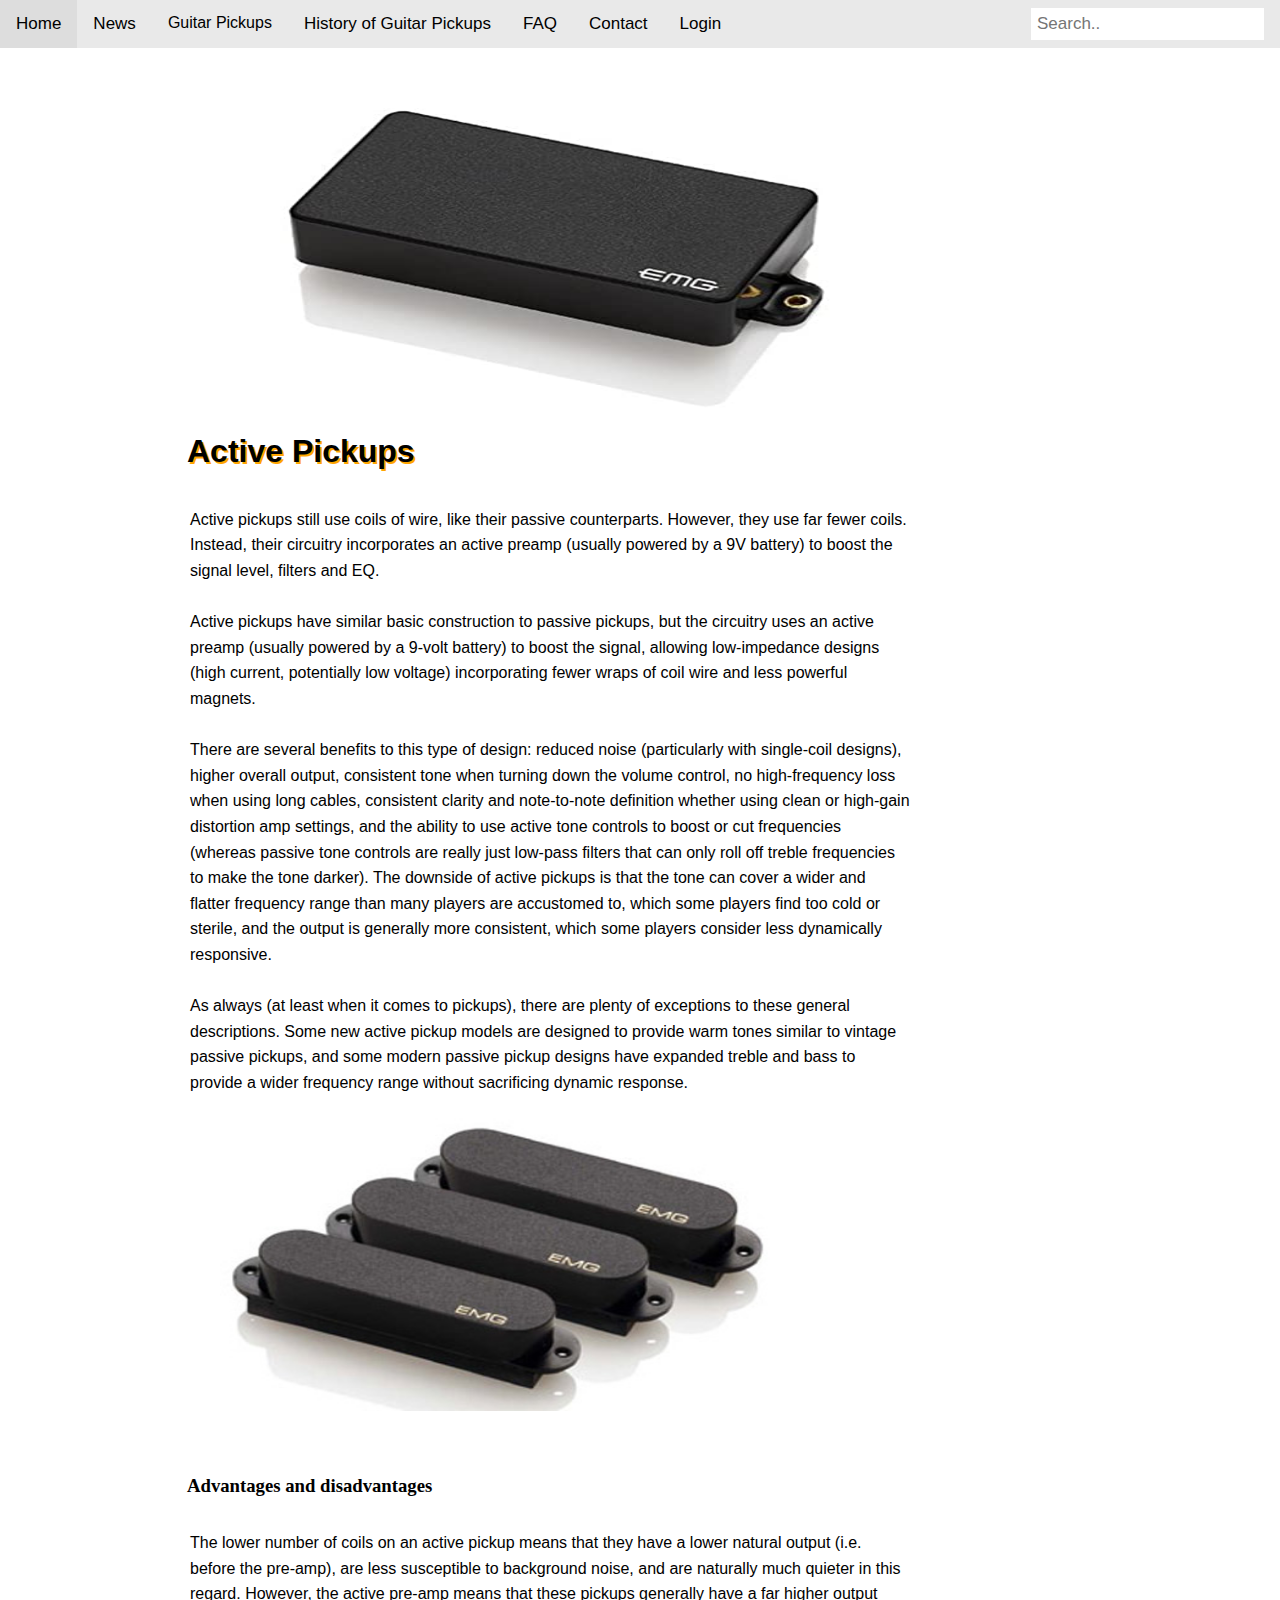
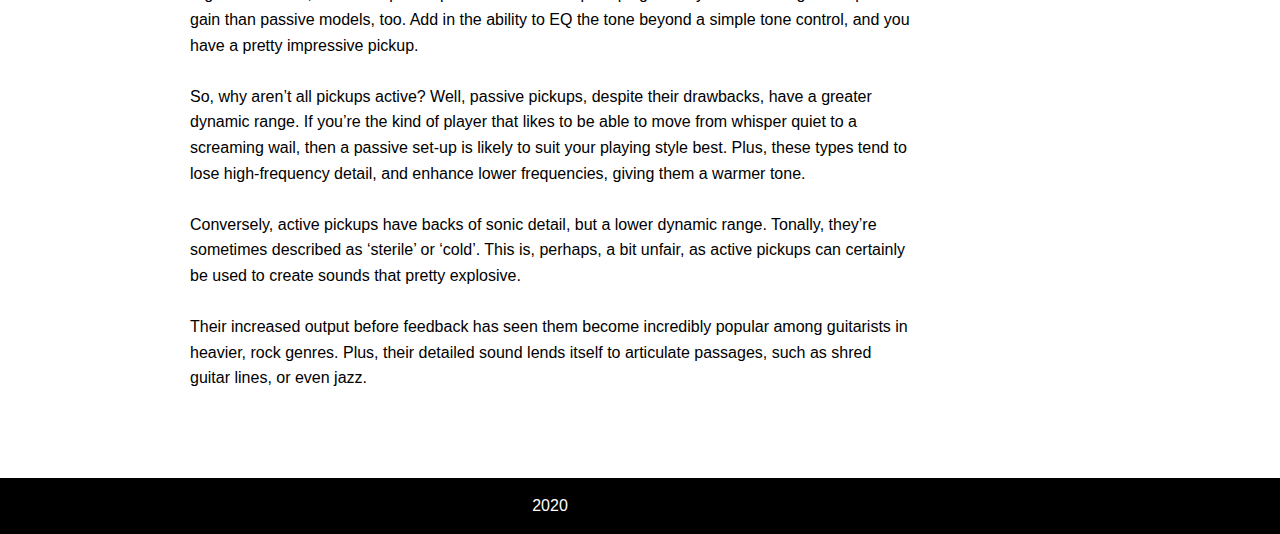
<file: activepickups.html>
<!DOCTYPE html>
<html>
<head>
<title>Active Pickups</title>
<link rel="stylesheet" type="text/css" href="activepickups.css">

<!-- Add a menu bar on the top -->
<div class="topnav">
  <li><a  href="home.html">Home</a></li>
  <li><a href="news.html">News</a></li>

<input type="text" placeholder="Search..">
<div class="dropdown">
    <button class="dropbtn">Guitar Pickups
      <i class="fa fa-caret-down"></i>
    </button>
    <div class="dropdown-content">
      <li><a href="humbuckers.html">Humbuckers</a></li>
      <li><a href="singlecoil.html">Single Coil</a></li>
      <li><a href="p90.html">P90</a></li>
      <a class="active" href="#">Active Pickups</a>
    </div>
  </div>
  <!--The dropbutton now is closed so more buttons are added  -->
    <li><a href="history.html">History of Guitar Pickups</a></li>

    <li><a href="faq.html">FAQ</a></li>

    <li><a href="contact.html">Contact</a></li>
    <li><a href="login.html">Login</a></li>
</div>


<body>
<img src="active.jpg" width="550" height="300" class="imgactive" alt="Active Pickups"> <br>


<h1> Active Pickups </h1>

<p>Active pickups still use coils of wire, like their passive counterparts. However, they use far fewer coils. Instead, their circuitry incorporates an active preamp (usually powered by a 9V battery) to boost the signal level, filters and EQ.<br><br>

Active pickups have similar basic construction to passive pickups, but the circuitry uses an active preamp (usually powered by a 9-volt battery) to boost the signal, allowing low-impedance designs (high current, potentially low voltage) incorporating fewer wraps of coil wire and less powerful magnets.<br><br>

There are several benefits to this type of design: reduced noise (particularly with single-coil designs), higher overall output, consistent tone when turning down the volume control, no high-frequency loss when using long cables, consistent clarity and note-to-note definition whether using clean or high-gain distortion amp settings, and the ability to use active tone controls to boost or cut frequencies (whereas passive tone controls are really just low-pass filters that can only roll off treble frequencies to make the tone darker). The downside of active pickups is that the tone can cover a wider and flatter frequency range than many players are accustomed to, which some players find too cold or sterile, and the output is generally more consistent, which some players consider less dynamically responsive.<br><br>

As always (at least when it comes to pickups), there are plenty of exceptions to these general descriptions. Some new active pickup models are designed to provide warm tones similar to vintage passive pickups, and some modern passive pickup designs have expanded treble and bass to provide a wider frequency range without sacrificing dynamic response.</p>

<img src="threeactive.jpg" width="550" height="300" class="imgthree" alt="Active Pickups"> <br>

<h3> Advantages and disadvantages </h3>

<p>The lower number of coils on an active pickup means that they have a lower natural output (i.e. before the pre-amp), are less susceptible to background noise, and are naturally much quieter in this regard. However, the active pre-amp means that these pickups generally have a far higher output gain than passive models, too. Add in the ability to EQ the tone beyond a simple tone control, and you have a pretty impressive pickup.<br><br>

So, why aren’t all pickups active? Well, passive pickups, despite their drawbacks, have a greater dynamic range. If you’re the kind of player that likes to be able to move from whisper quiet to a screaming wail, then a passive set-up is likely to suit your playing style best. Plus, these types tend to lose high-frequency detail, and enhance lower frequencies, giving them a warmer tone.<br><br>

Conversely, active pickups have backs of sonic detail, but a lower dynamic range. Tonally, they’re sometimes described as ‘sterile’ or ‘cold’. This is, perhaps, a bit unfair, as active pickups can certainly be used to create sounds that pretty explosive.<br><br>

Their increased output before feedback has seen them become incredibly popular among guitarists in heavier, rock genres. Plus, their detailed sound lends itself to articulate passages, such as shred guitar lines, or even jazz.</p><br><br><br><br>

<!--Footer on the bottom is created with this code  -->

<style>
.footer {
   
   left: 0;
   bottom: 0;
   width: 100%;
   background-color: black;
   color: white;
   text-align: center;

}

</style>




<div class="footer">
 <p>2020</p>
</div>


 </body>
</file>
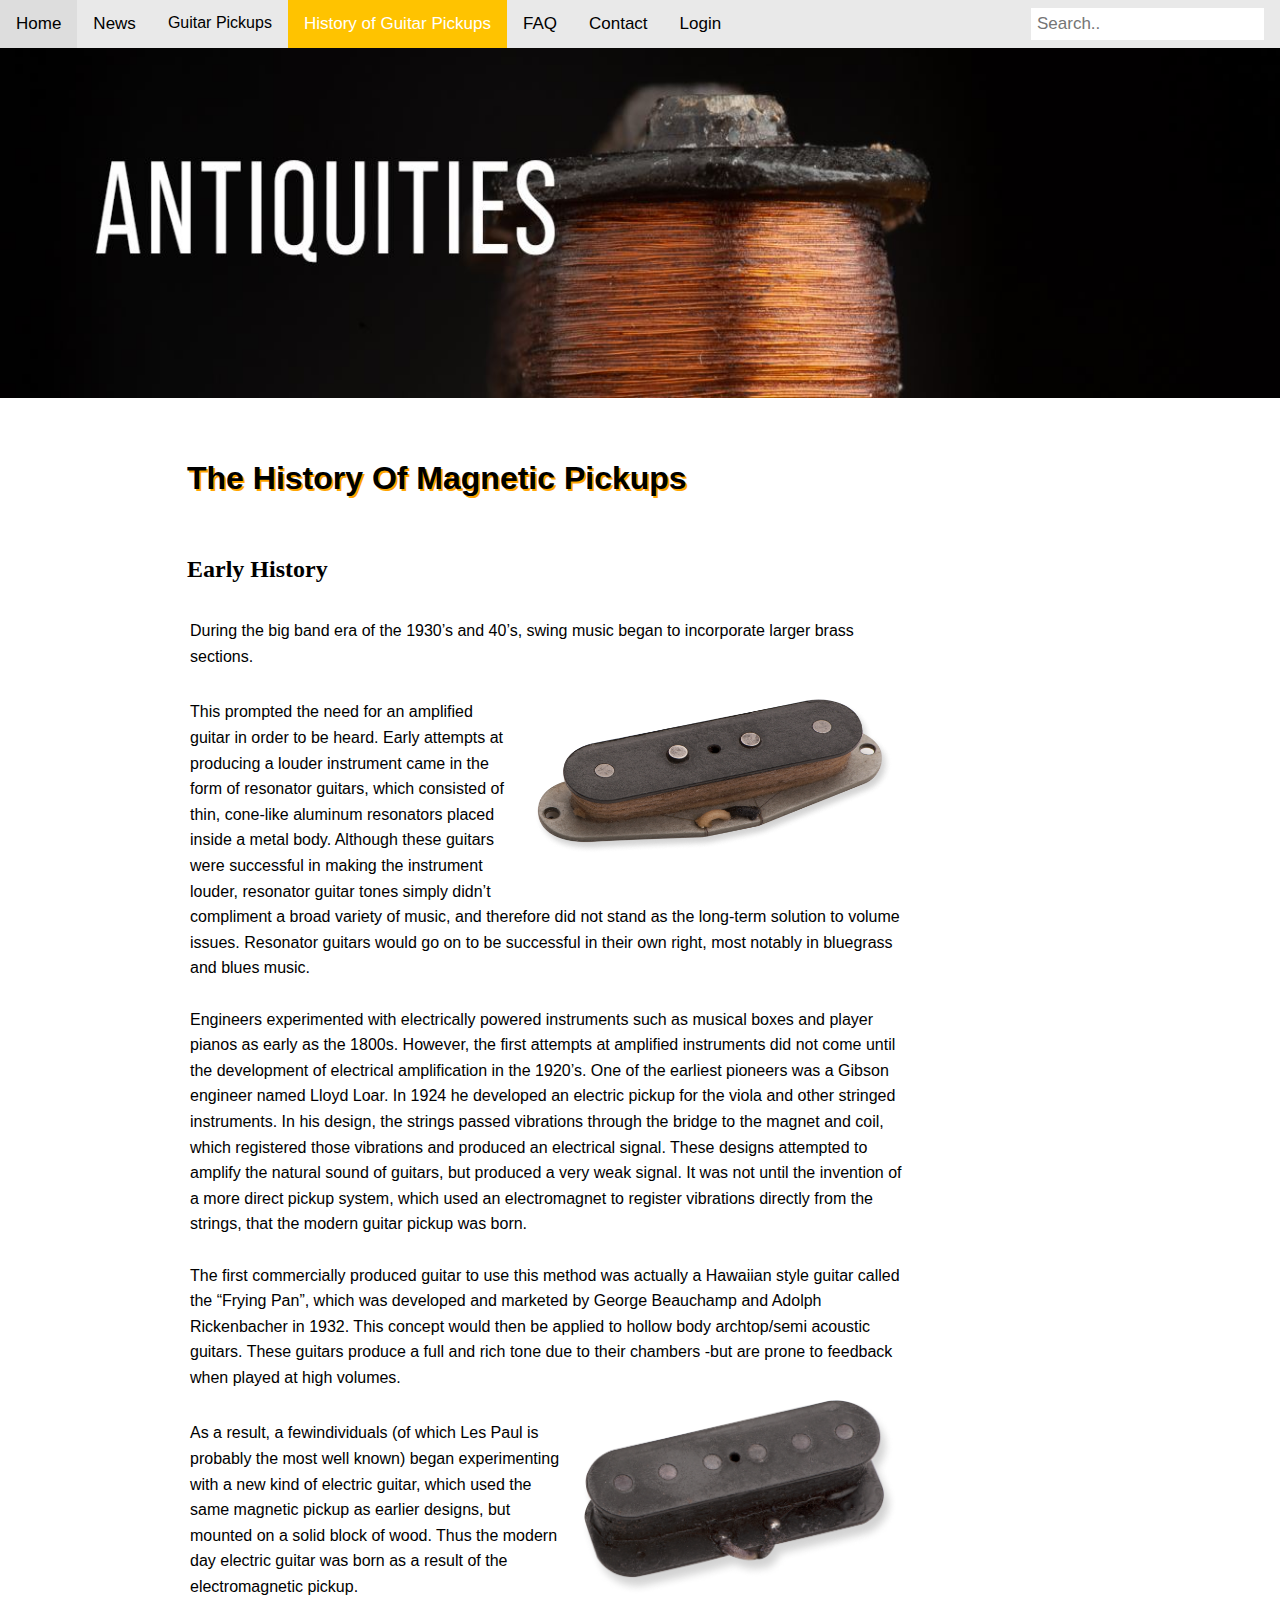
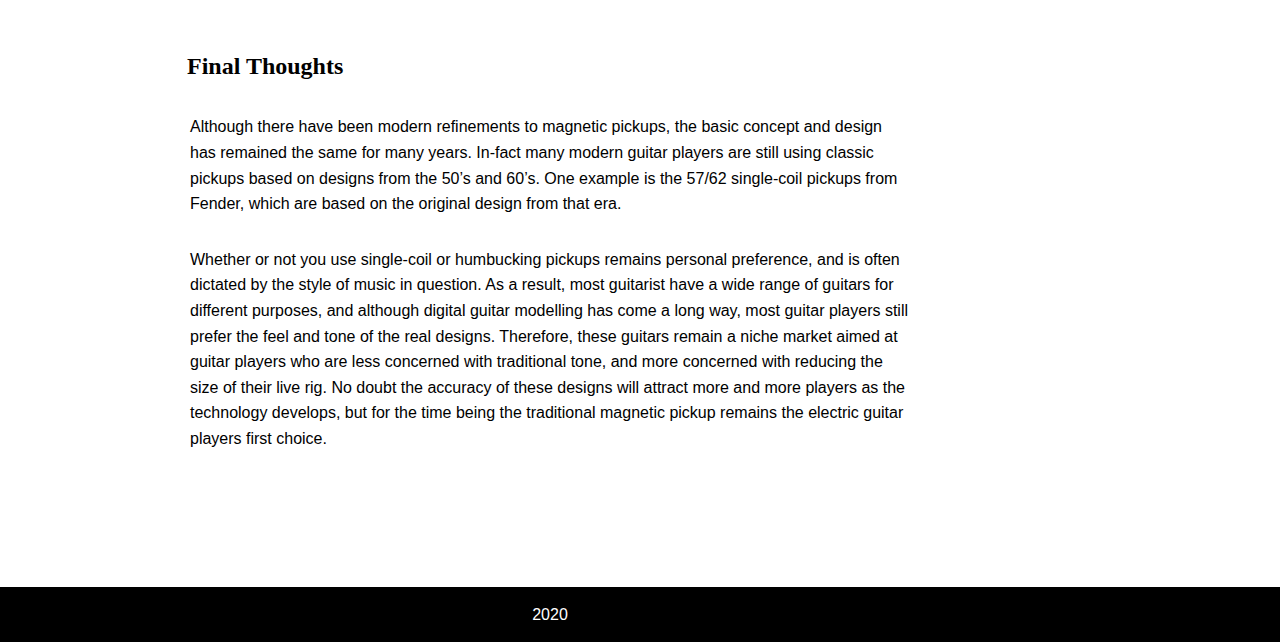
<file: history.html>
<!DOCTYPE html>
<html>
<head>
<title>History</title>
<link rel="stylesheet" type="text/css" href="history.css">

<!-- Add a menu bar on the top -->
<div class="topnav">
  <li><a href="home.html">Home</a></li>
  <li><a href="news.html">News</a></li>
<input type="text" placeholder="Search..">
<div class="dropdown">
    <button class="dropbtn">Guitar Pickups
      <i class="fa fa-caret-down"></i>
    </button>
    <div class="dropdown-content">
      <li><a href="humbuckers.html">Humbuckers</a></li>
      <li><a href="singlecoil.html">Single Coil</a></li>
      <li><a href="p90.html">P90</a></li>
      <li><a href="activepickups.html">Active Pickups</a></li>
    </div>
  </div>
  <!--The dropbutton now is closed so more buttons are added  -->
    <a class="active"  href="#history">History of Guitar Pickups</a>
    <li><a href="faq.html">FAQ</a></li>

    <li><a href="contact.html">Contact</a></li>
    <li><a href="login.html">Login</a></li>
</div>

<body>

<img src="antiquities.jpg" class="center" width="100%" height="350"
      alt="Web Logo"> <br><br>

<h1> The History Of Magnetic Pickups </h1><br>

<h2>Early History </h2>

<p>During the big band era of the 1930’s and 40’s, swing music began to incorporate larger brass sections.
 <img src="vintage.jpg" alt="old pickup" style="float:right;width:400px;height:250px;">
<p>This prompted the need for an amplified guitar in order to be heard. Early attempts at producing a louder instrument came in the form of resonator guitars, which consisted of thin, cone-like aluminum resonators placed inside a metal body. Although these guitars were successful in making the instrument louder, resonator guitar tones simply didn’t compliment a broad variety of music, and therefore did not stand as the long-term solution to volume issues. Resonator guitars would go on to be successful in their own right, most notably in bluegrass and blues music.<br><br>


Engineers experimented with electrically powered instruments such as musical boxes and player pianos as early as the 1800s. However, the first attempts at amplified instruments did not come until the development of electrical amplification in the 1920’s. One of the earliest pioneers was a Gibson engineer named Lloyd Loar. In 1924 he developed an electric pickup for the viola and other stringed instruments. In his design, the strings passed vibrations through the bridge to the magnet and coil, which registered those vibrations and produced an electrical signal. These designs attempted to amplify the natural sound of guitars, but produced a very weak signal. It was not until the invention of a more direct pickup system, which used an electromagnet to register vibrations directly from the strings, that the modern guitar pickup was born.<br><br>

The first commercially produced guitar to use this method was actually a Hawaiian style guitar called the “Frying Pan”, which was developed and marketed by George Beauchamp and Adolph Rickenbacher in 1932. This concept would then be applied to hollow body archtop/semi acoustic guitars. These guitars produce a full and rich tone due to their chambers -but are prone to feedback when played at high volumes. 
<img src="vintage2.jpg" alt="old pickup" style="float:right;width:350px;height:250px;">
<p>As a result, a fewindividuals (of which Les Paul is probably the most well known) began experimenting with a new kind of electric guitar, which used the same magnetic pickup as earlier designs, but mounted on a solid block of wood. Thus the modern day electric guitar was born as a result of the electromagnetic pickup.</p><br>

<h2> Final Thoughts </h2>

<p>Although there have been modern refinements to magnetic pickups, the basic concept and design has remained the same for many years. In-fact many modern guitar players are still using classic pickups based on designs from the 50’s and 60’s. One example is the 57/62 single-coil pickups from Fender, which are based on the original design from that era. 

<p class="bottom">Whether or not you use single-coil or humbucking pickups remains personal preference, and is often dictated by the style of music in question. As a result, most guitarist have a wide range of guitars for different purposes, and although digital guitar modelling has come a long way, most guitar players still prefer the feel and tone of the real designs. Therefore, these guitars remain a niche market aimed at guitar players who are less concerned with traditional tone, and more concerned with reducing the size of their live rig. No doubt the accuracy of these designs will attract more and more players as the technology develops, but for the time being the traditional magnetic pickup remains the electric guitar players first choice.</p>

  <!--Footer on the bottom is created with this code  -->

<style>
.footer {
   
   left: 0;
   bottom: 0;
   width: 100%;
   background-color: black;
   color: white;
   text-align: center;
}
</style>
</head>
<body>


<div class="footer">
  <p>2020</p>
</div>

</body>
</html>
</file>
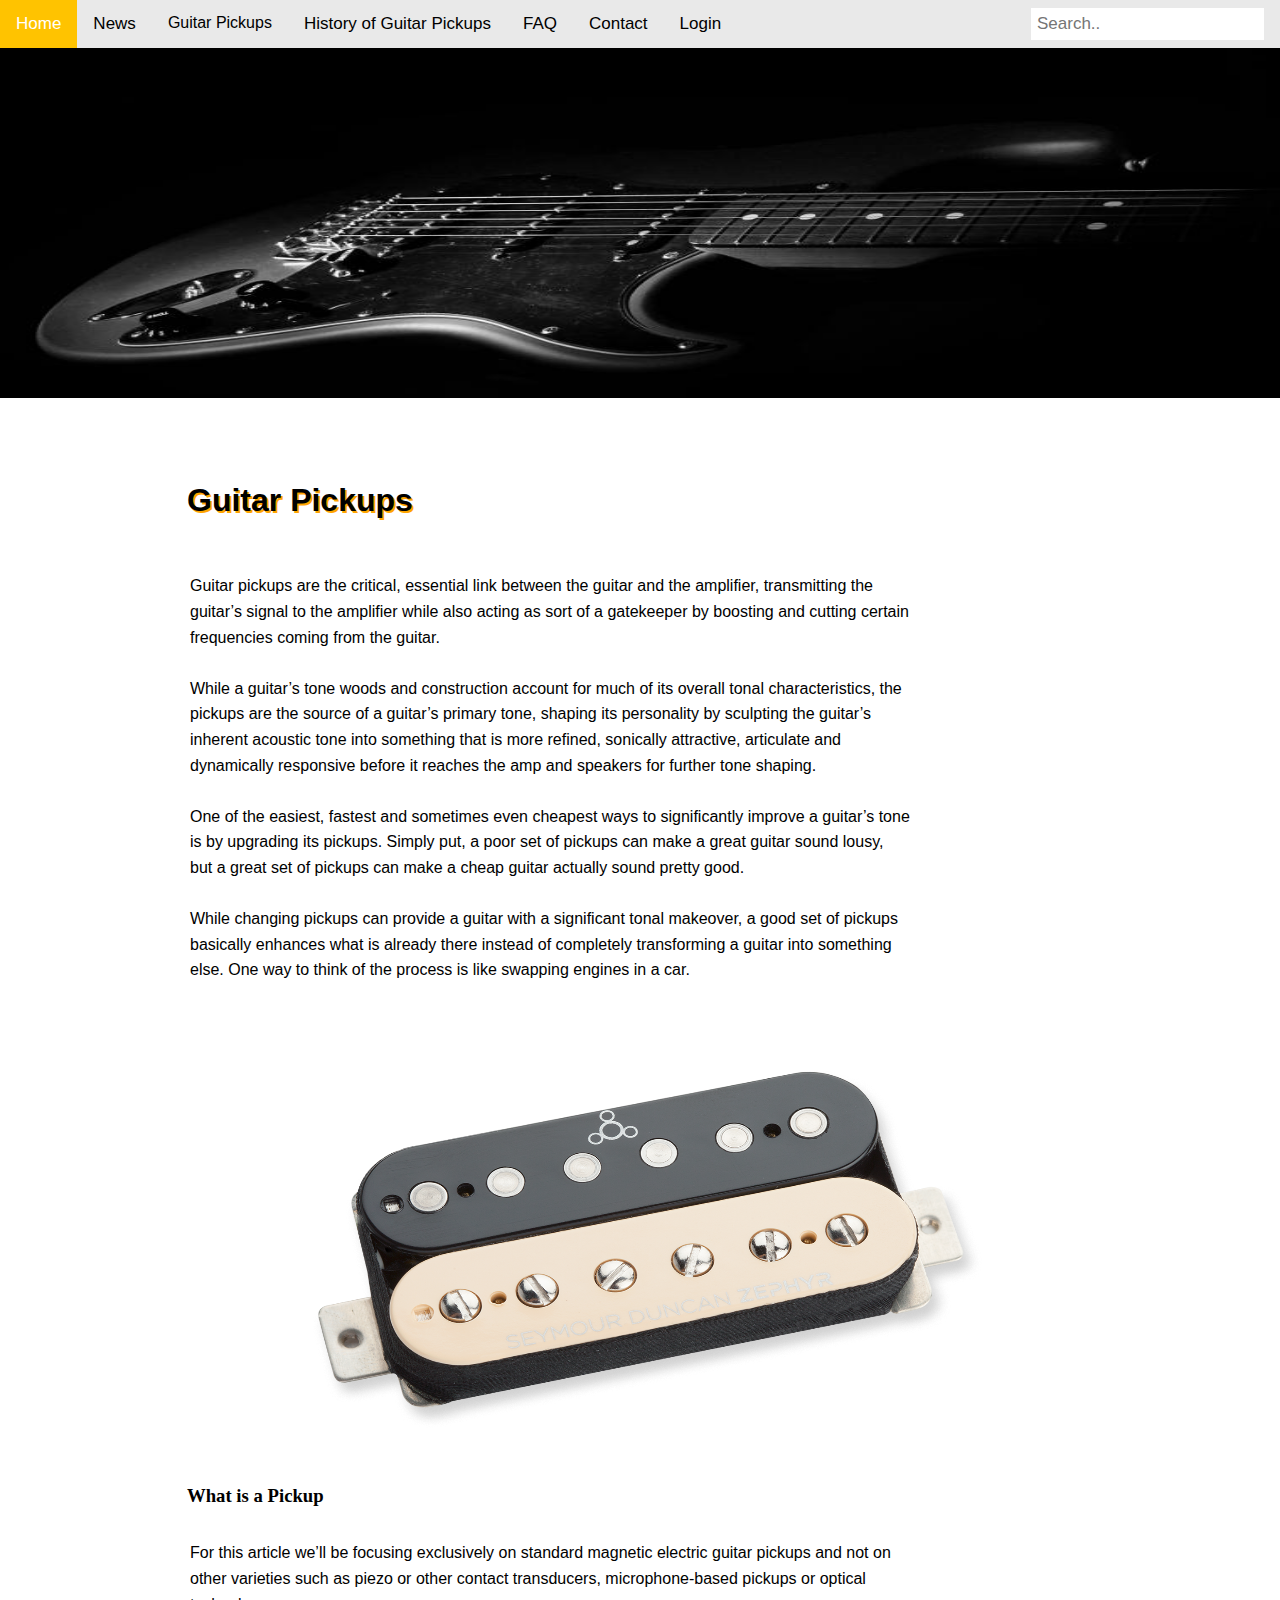
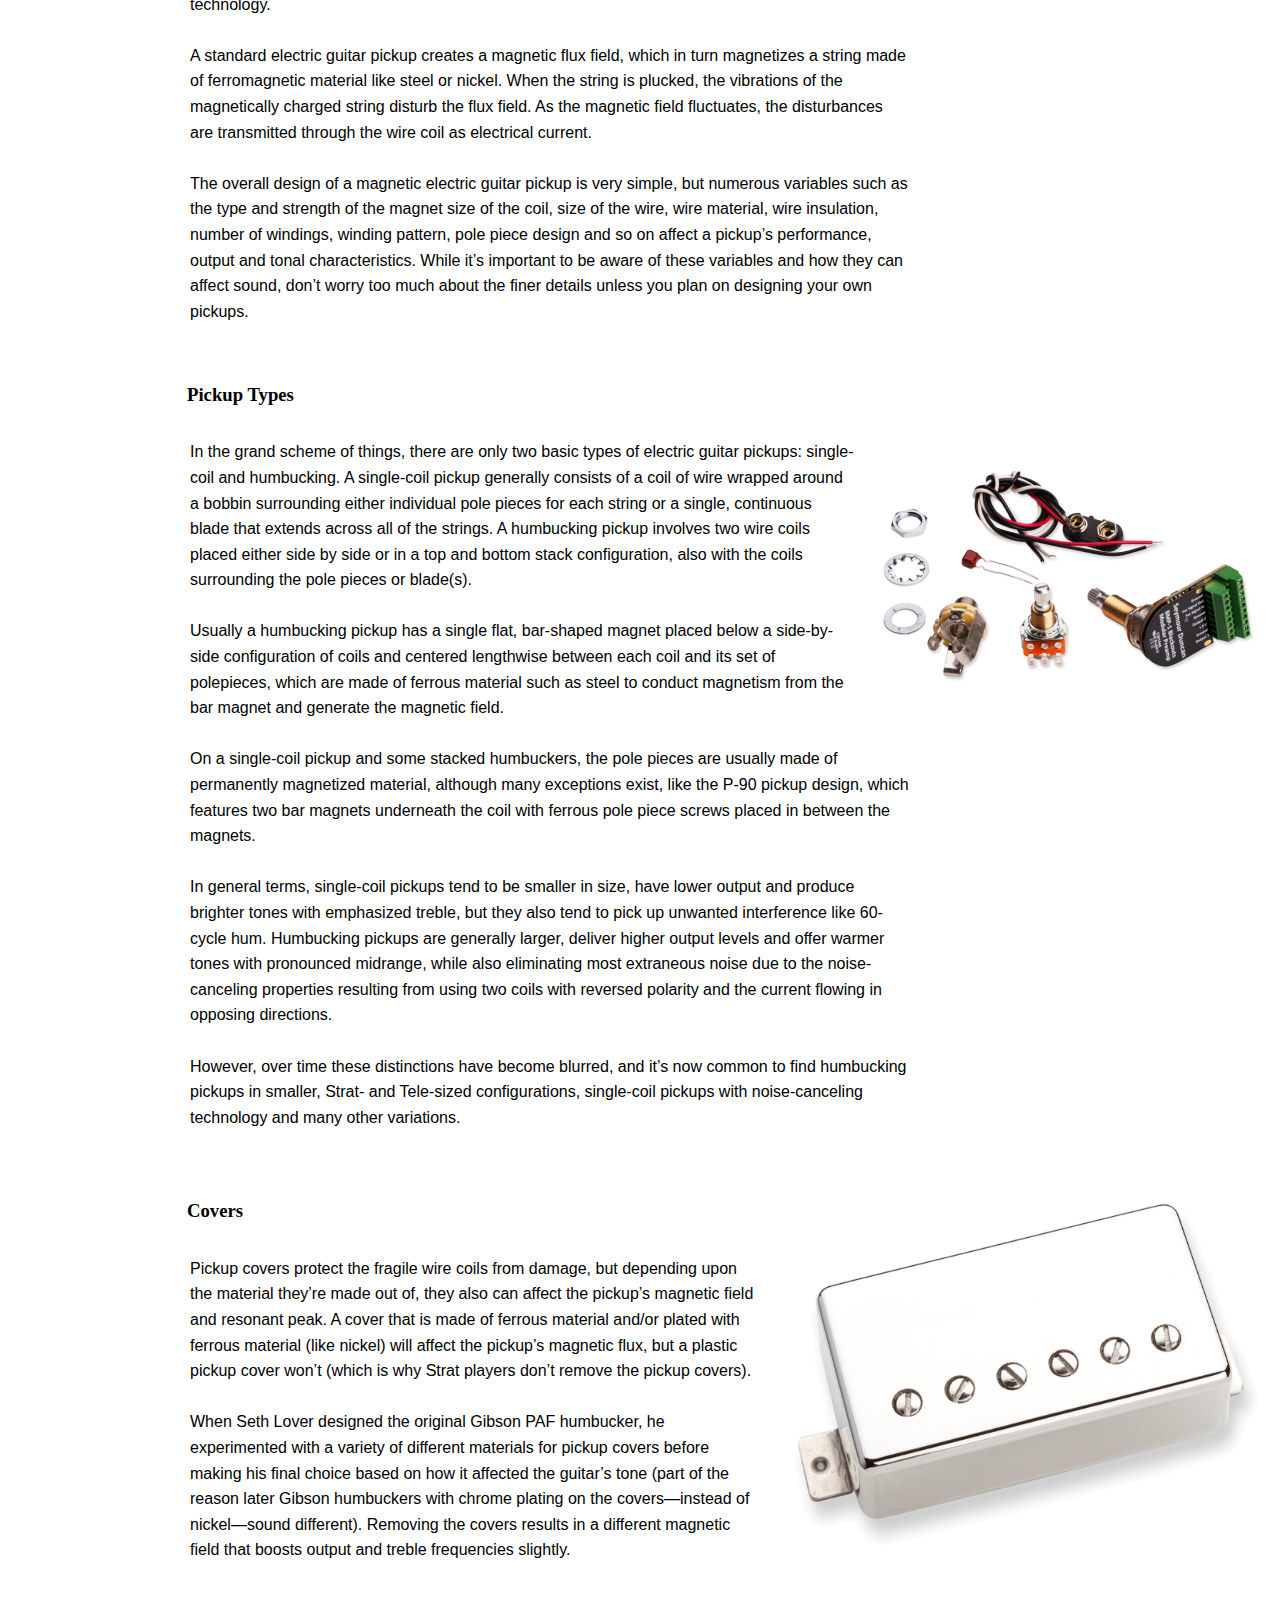
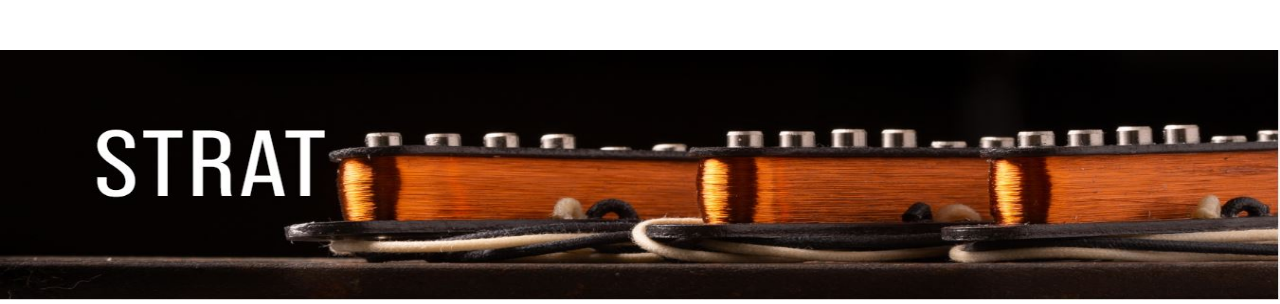
<file: home.html>
<!DOCTYPE html>
<html>
<head>
<title>Home</title>
<link rel="stylesheet" type="text/css" href="home.css">

<!-- Add a menu bar on the top -->
<div class="topnav">
  <a class="active" href="#home">Home</a>
  <li><a href="news.html">News</a></li>

<input type="text" placeholder="Search..">
<div class="dropdown">
    <button class="dropbtn">Guitar Pickups
      <i class="fa fa-caret-down"></i>
    </button>
    <div class="dropdown-content">
      <li><a href="humbuckers.html">Humbuckers</a></li>
      <li><a href="singlecoil.html">Single Coil</a></li>
      <li><a href="p90.html">P90</a></li>
      <li><a href="activepickups.html">Active Pickups</a></li>
    </div>
  </div>
  <!--The dropbutton now is closed so more buttons are added  -->
    <li><a href="history.html">History of Guitar Pickups</a></li>

    <li><a href="faq.html">FAQ</a></li>

    <li><a href="contact.html">Contact</a></li>
    <li><a href="login.html">Login</a></li>
</div>


<body>


<!--The image is set width 100% and height 350-->
<img src="blackstrat.jpg" width="100%" height="350" alt="Web Logo"> <br>

<h1>Guitar Pickups </h1> <br>
<p> Guitar pickups are the critical, essential link between the guitar and the amplifier, transmitting the guitar’s signal to the amplifier while also acting as sort of a gatekeeper by boosting and cutting certain frequencies coming from the guitar.<br><br>

While a guitar’s tone woods and construction account for much of its overall tonal characteristics, the pickups are the source of a guitar’s primary tone, shaping its personality by sculpting the guitar’s inherent acoustic tone into something that is more refined, sonically attractive, articulate and dynamically responsive before it reaches the amp and speakers for further tone shaping.<br><br>
  
One of the easiest, fastest and sometimes even cheapest ways to significantly improve a guitar’s tone is by upgrading its pickups. Simply put, a poor set of pickups can make a great guitar sound lousy, but a great set of pickups can make a cheap guitar actually sound pretty good.<br><br>

While changing pickups can provide a guitar with a significant tonal makeover, a good set of pickups basically enhances what is already there instead of completely transforming a guitar into something else. One way to think of the process is like swapping engines in a car. </p><br>

<img src="slash.jpg" alt="slash pickups" class="center" width="750" height="450" >

<h3> What is a Pickup</h3>
<p>For this article we’ll be focusing exclusively on standard magnetic electric guitar pickups and not on other varieties such as piezo or other contact transducers, microphone-based pickups or optical technology.<br><br>

A standard electric guitar pickup creates a magnetic flux field, which in turn magnetizes a string made of ferromagnetic material like steel or nickel. When the string is plucked, the vibrations of the magnetically charged string disturb the flux field. As the magnetic field fluctuates, the disturbances are transmitted through the wire coil as electrical current.<br><br>

The overall design of a magnetic electric guitar pickup is very simple, but numerous variables such as the type and strength of the magnet size of the coil, size of the wire, wire material, wire insulation, number of windings, winding pattern, pole piece design and so on affect a pickup’s performance, output and tonal characteristics. While it’s important to be aware of these variables and how they can affect sound, don’t worry too much about the finer details unless you plan on designing your own pickups.<br><br>

<h3> Pickup Types</h3>
<img src="parts.jpg" alt="pickup parts" style="float:right;width:px;height:px;"> 

<p>In the grand scheme of things, there are only two basic types of electric guitar pickups: single-coil and humbucking. A single-coil pickup generally consists of a coil of wire wrapped around a bobbin surrounding either individual pole pieces for each string or a single, continuous blade that extends across all of the strings. A humbucking pickup involves two wire coils placed either side by side or in a top and bottom stack configuration, also with the coils surrounding the pole pieces or blade(s).<br><br>

Usually a humbucking pickup has a single flat, bar-shaped magnet placed below a side-by-side configuration of coils and centered lengthwise between each coil and its set of polepieces, which are made of ferrous material such as steel to conduct magnetism from the bar magnet and generate the magnetic field.<br><br>

On a single-coil pickup and some stacked humbuckers, the pole pieces are usually made of permanently magnetized material, although many exceptions exist, like the P-90 pickup design, which features two bar magnets underneath the coil with ferrous pole piece screws placed in between the magnets.<br><br>

In general terms, single-coil pickups tend to be smaller in size, have lower output and produce brighter tones with emphasized treble, but they also tend to pick up unwanted interference like 60-cycle hum. Humbucking pickups are generally larger, deliver higher output levels and offer warmer tones with pronounced midrange, while also eliminating most extraneous noise due to the noise-canceling properties resulting from using two coils with reversed polarity and the current flowing in opposing directions.<br><br>

However, over time these distinctions have become blurred, and it’s now common to find humbucking pickups in smaller, Strat- and Tele-sized configurations, single-coil pickups with noise-canceling technology and many other variations.</p><br>

<!--The image is set right with float function-->
<img src="whitecover.jpg" alt="pickup cover" style="float:right; width:520px;height:400px;"><br>

<h3> Covers</h3>

<p>Pickup covers protect the fragile wire coils from damage, but depending upon the material they’re made out of, they also can affect the pickup’s magnetic field and resonant peak. A cover that is made of ferrous material and/or plated with ferrous material (like nickel) will affect the pickup’s magnetic flux, but a plastic pickup cover won’t (which is why Strat players don’t remove the pickup covers).<br><br>

When Seth Lover designed the original Gibson PAF humbucker, he experimented with a variety of different materials for pickup covers before making his final choice based on how it affected the guitar’s tone (part of the reason later Gibson humbuckers with chrome plating on the covers—instead of nickel—sound different). Removing the covers results in a different magnetic field that boosts output and treble frequencies slightly.</p><br><br><br><br>

<body>

<!--The image is set with 100% width so it's used as a bottom footer-->
<img src="bottom.jpg" width="100%" height="250" alt="Web Logo">
</file>
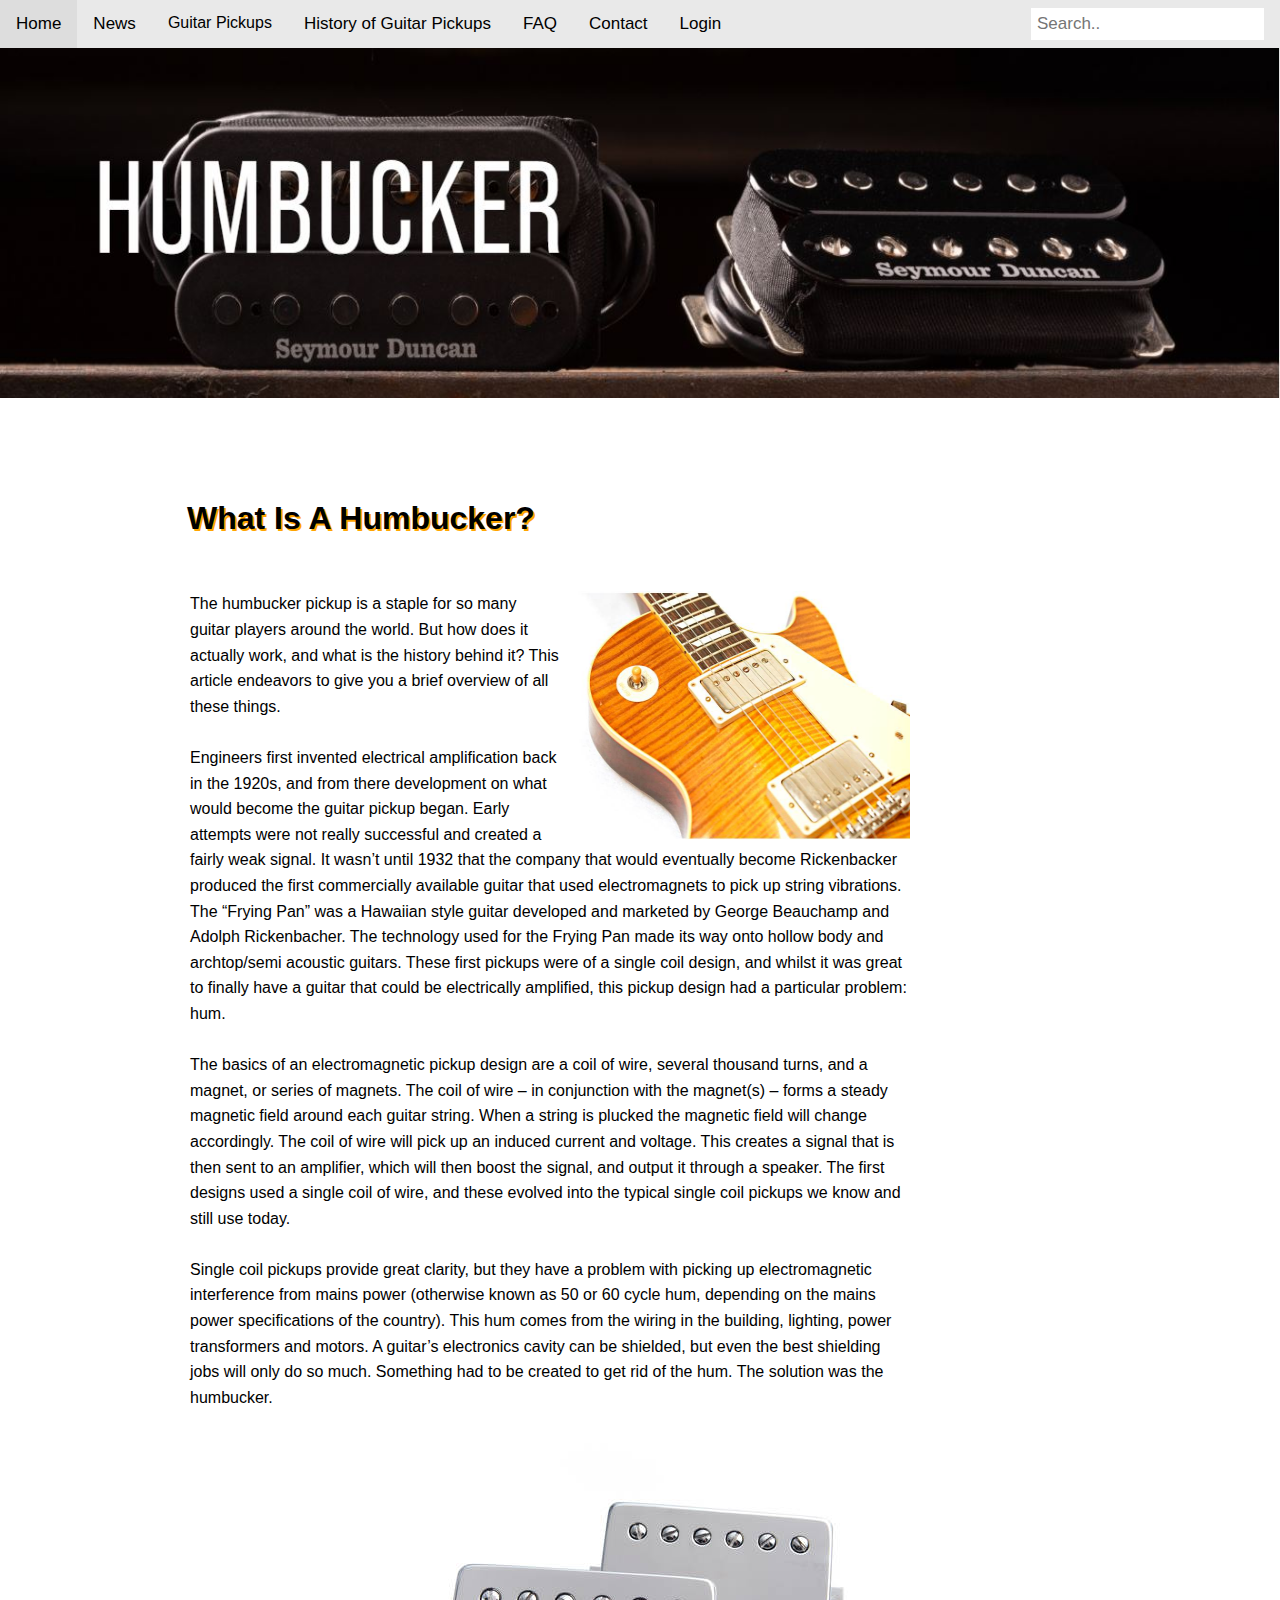
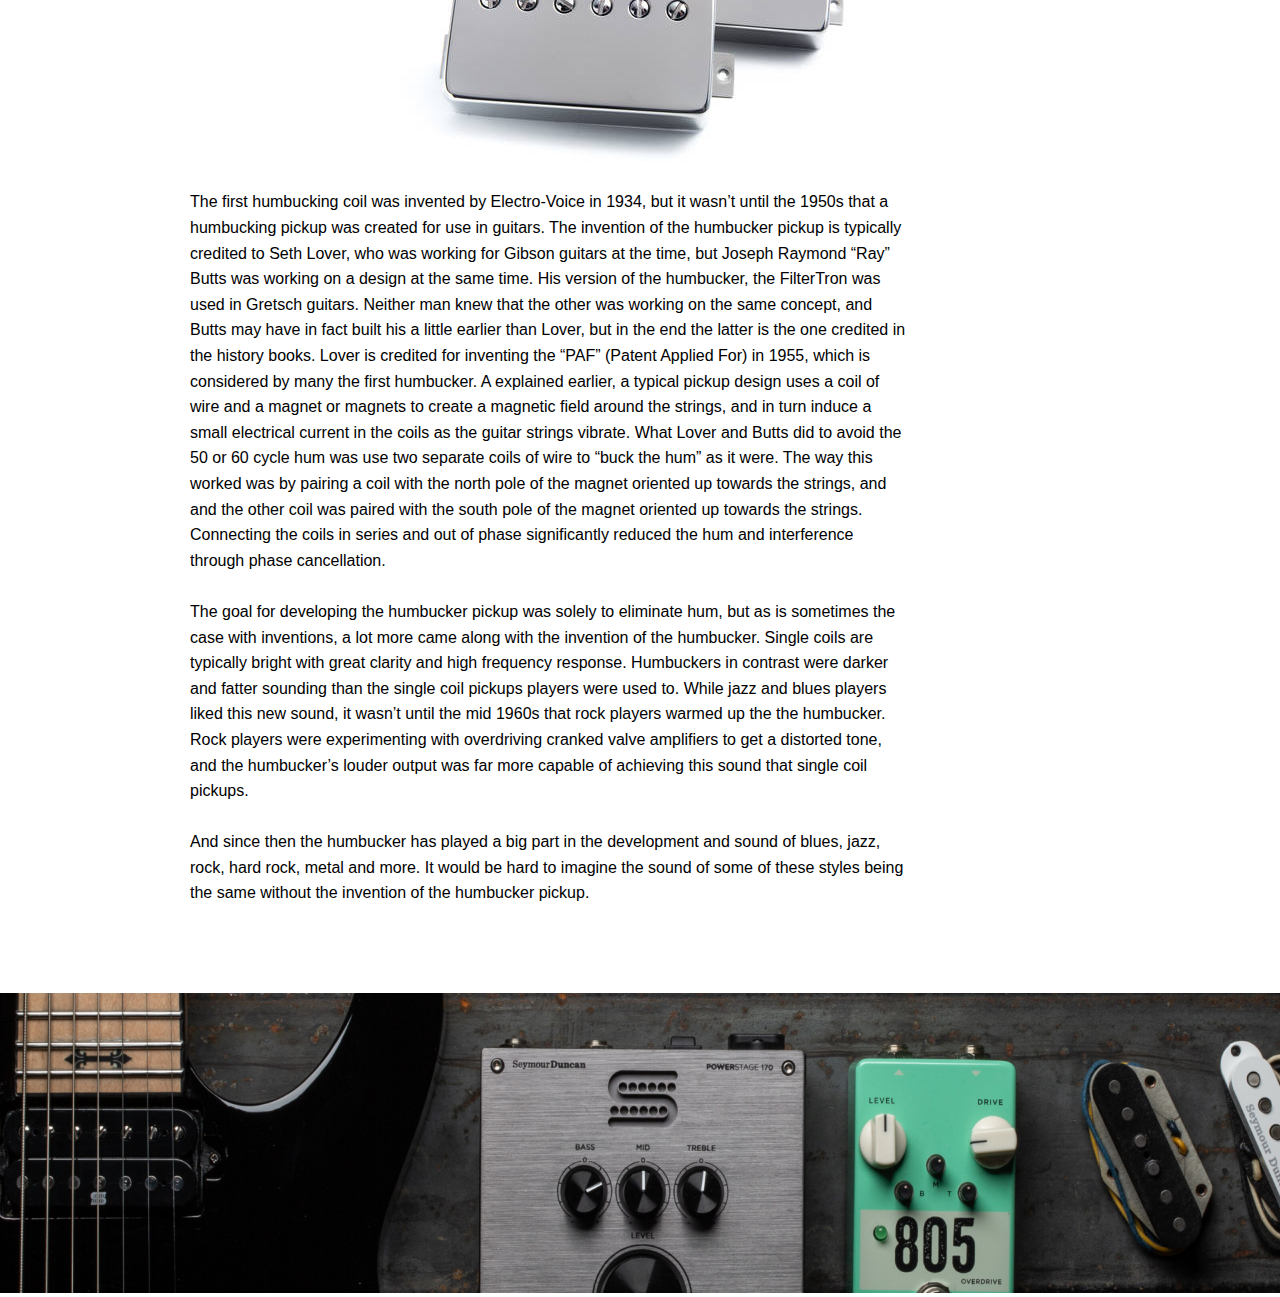
<file: humbuckers.html>
<!DOCTYPE html>
<html>
<head>
<title>Humbuckers</title>
<link rel="stylesheet" type="text/css" href="humbuckers.css">

<!-- Add a menu bar on the top -->
<div class="topnav">
  <li><a href="home.html">Home</a><li>
  <li><a href="news.html">News</a></li>

<input type="text" placeholder="Search..">
<div class="dropdown">
    <button class="dropbtn">Guitar Pickups
      <i class="fa fa-caret-down"></i>
    </button>
    <div class="dropdown-content">
      <a class="active" href="#">Humbuckers</a>
      <li><a href="singlecoil.html">Single Coil</a></li>
      <li><a href="p90.html">P90</a></li>
      <li><a href="activepickups.html">Active Pickups</a></li>
    </div>
  </div>
  <!--The dropbutton now is closed so more buttons are added  -->
    <li><a href="history.html">History of Guitar Pickups</a></li>

    <li><a href="faq.html">FAQ</a></li>

    <li><a href="contact.html">Contact</a></li>
    <li><a href="login.html">Login</a></li>
</div>

<img src="humbucker.jpg" width="100%" height="350" alt="humbucker pickup"> <br><br>


<h1> What Is A Humbucker? </h1><br>

<p> <img src="gibson.jpg" alt="old pickup" style="float:right;width:350px;height:250px;"> 
The humbucker pickup is a staple for so many guitar players around the world. But how does it actually work, and what is the history behind it? This article endeavors to give you a brief overview of all these things.<br><br>

Engineers first invented electrical amplification back in the 1920s, and from there development on what would become the guitar pickup began. Early attempts were not really successful and created a fairly weak signal. It wasn’t until 1932 that the company that would eventually become Rickenbacker produced the first commercially available guitar that used electromagnets to pick up string vibrations. The “Frying Pan” was a Hawaiian style guitar developed and marketed by George Beauchamp and Adolph Rickenbacher. The technology used for the Frying Pan made its way onto hollow body and archtop/semi acoustic guitars.  These first pickups were of a single coil design, and whilst it was great to finally have a guitar that could be electrically amplified, this pickup design had a particular problem: hum.<br><br>
The basics of an electromagnetic pickup design are a coil of wire, several thousand turns, and a magnet, or series of magnets. The coil of wire – in conjunction with the magnet(s) – forms a steady magnetic field around each guitar string. When a string is plucked the magnetic field will change accordingly. The coil of wire will pick up an induced current and voltage. This creates a signal that is then sent to an amplifier, which will then boost the signal, and output it through a speaker. The first designs used a single coil of wire, and these evolved into the typical single coil pickups we know and still use today.<br><br>
Single coil pickups provide great clarity, but they have a problem with picking up electromagnetic interference from mains power (otherwise known as 50 or 60 cycle hum, depending on the mains power specifications of the country). This hum comes from the wiring in the building, lighting, power transformers and motors. A guitar’s electronics cavity can be shielded, but even the best shielding jobs will only do so much. Something had to be created to get rid of the hum. The solution was the humbucker.</p><br>

<img src="twohumbuckers.jpg" width:"100"; height:"80" alt="humbuckers pickup" class="center">

<p>The first humbucking coil was invented by Electro-Voice in 1934, but it wasn’t until the 1950s that a humbucking pickup was created for use in guitars. The invention of the humbucker pickup is typically credited to Seth Lover, who was working for Gibson guitars at the time, but Joseph Raymond “Ray” Butts was working on a design at the same time. His version of the humbucker, the FilterTron was used in Gretsch guitars. Neither man knew that the other was working on the same concept, and Butts may have in fact built his a little earlier than Lover, but in the end the latter is the one credited in the history books.
Lover is credited for inventing the “PAF” (Patent Applied For) in 1955, which is considered by many the first humbucker.
A explained earlier, a typical pickup design uses a coil of wire and a magnet or magnets to create a magnetic field around the strings, and in turn induce a small electrical current in the coils as the guitar strings vibrate. What Lover and Butts did to avoid the 50 or 60 cycle hum was use two separate coils of wire to “buck the hum” as it were. The way this worked was by pairing a coil with the north pole of the magnet oriented up towards the strings, and and the other coil was paired with the south pole of the magnet oriented up towards the strings. Connecting the coils in series and out of phase significantly reduced the hum and interference through phase cancellation.<br><br>

The goal for developing the humbucker pickup was solely to eliminate hum, but as is sometimes the case with inventions, a lot more came along with the invention of the humbucker. Single coils are typically bright with great clarity and high frequency response. Humbuckers in contrast were darker and fatter sounding than the single coil pickups players were used to. While jazz and blues players liked this new sound, it wasn’t until the mid 1960s that rock players warmed up the the humbucker. Rock players were experimenting with overdriving cranked valve amplifiers to get a distorted tone, and the humbucker’s louder output was far more capable of achieving this sound that single coil pickups.<br><br>
And since then the humbucker has played a big part in the development and sound of blues, jazz, rock, hard rock, metal and more. It would be hard to imagine the sound of some of these styles being the same without the invention of the humbucker pickup.</p><br><br><br><br>

<img src="bottomfooter.jpg" width="100%" height="300" alt="bottom footer">
</file>
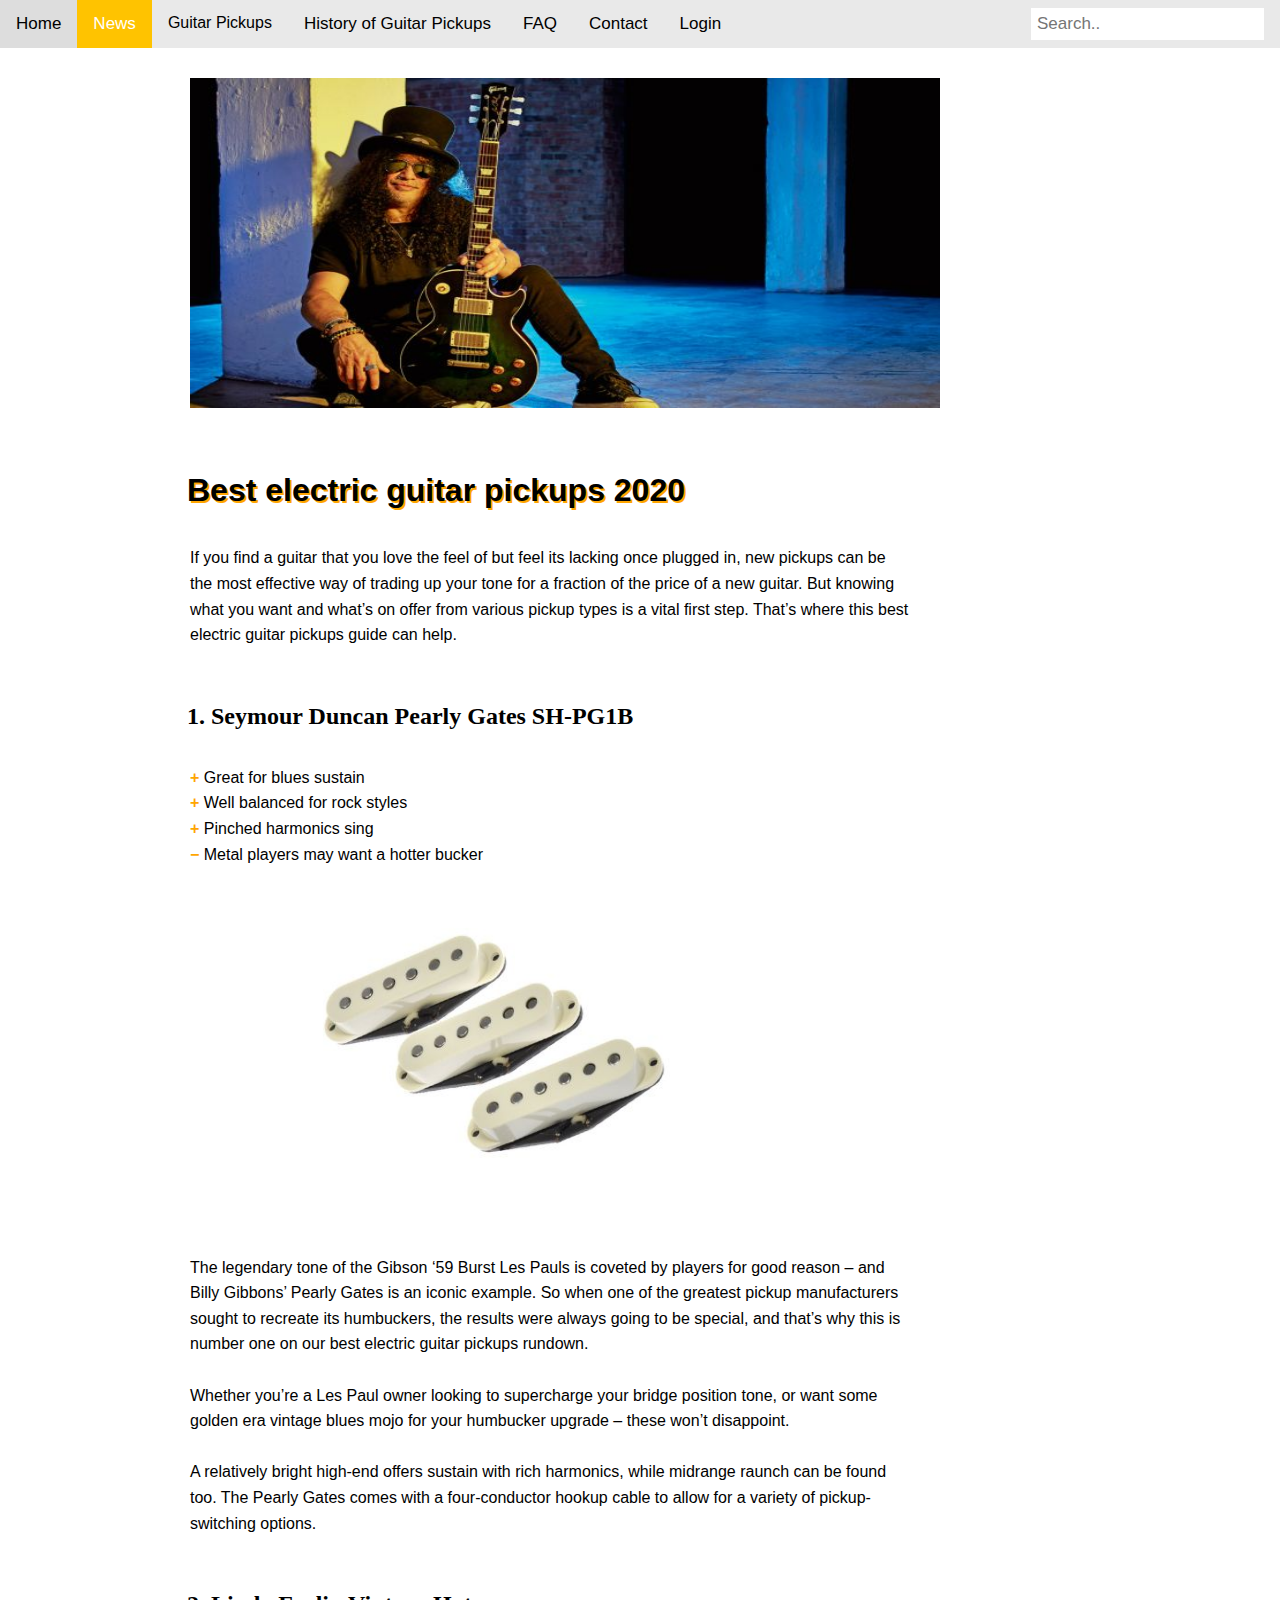
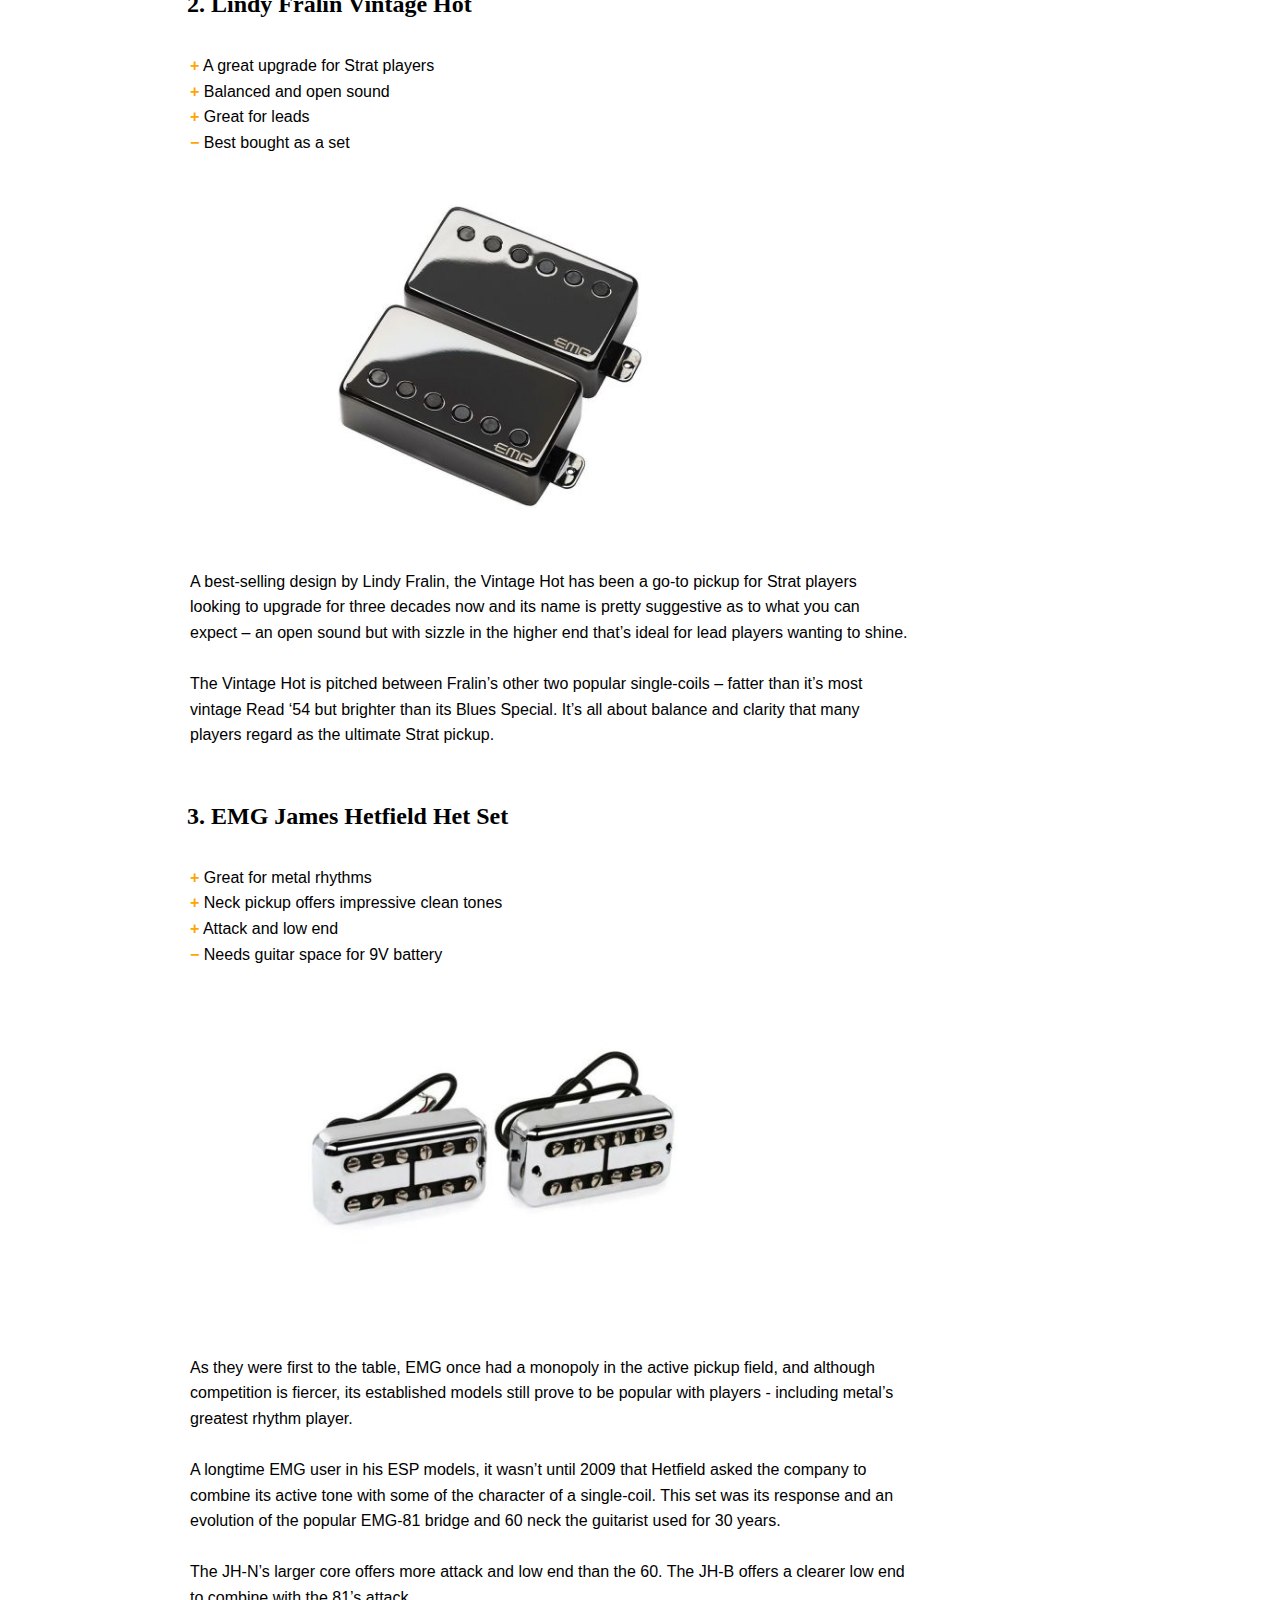
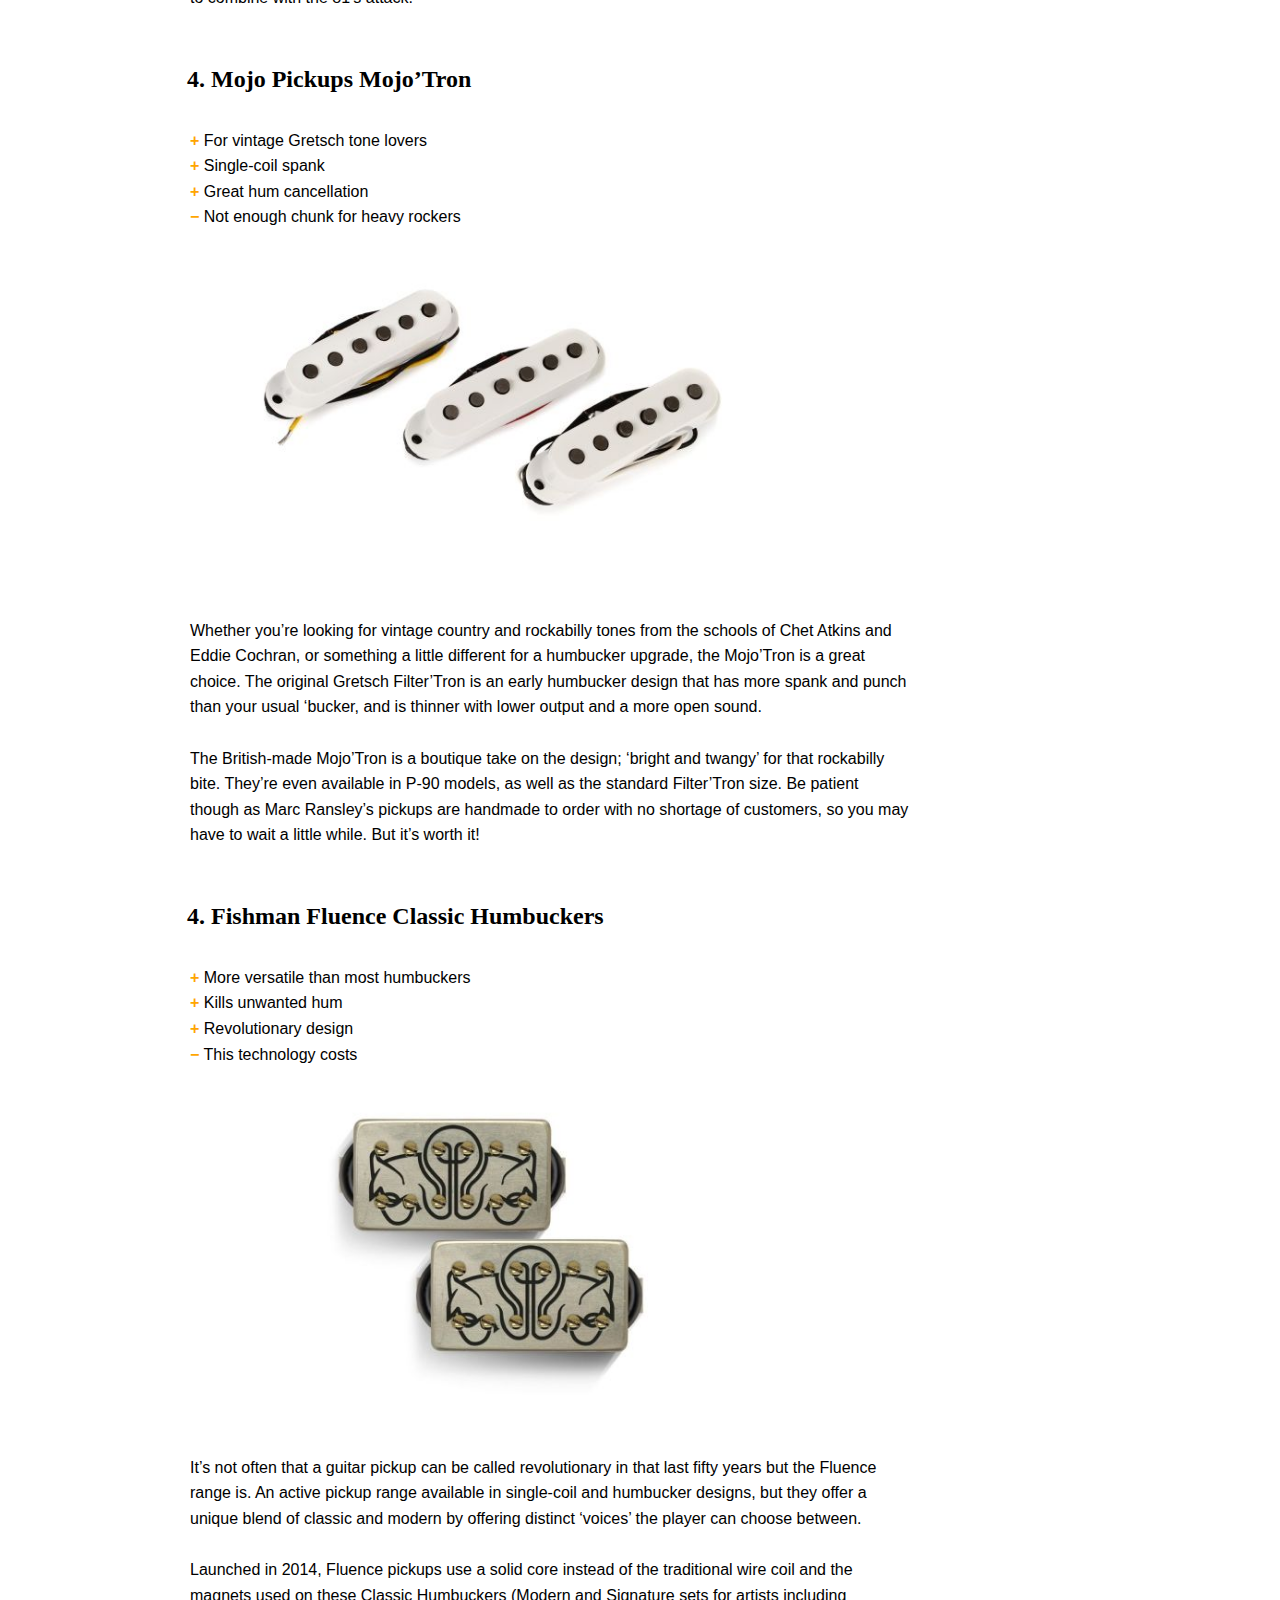
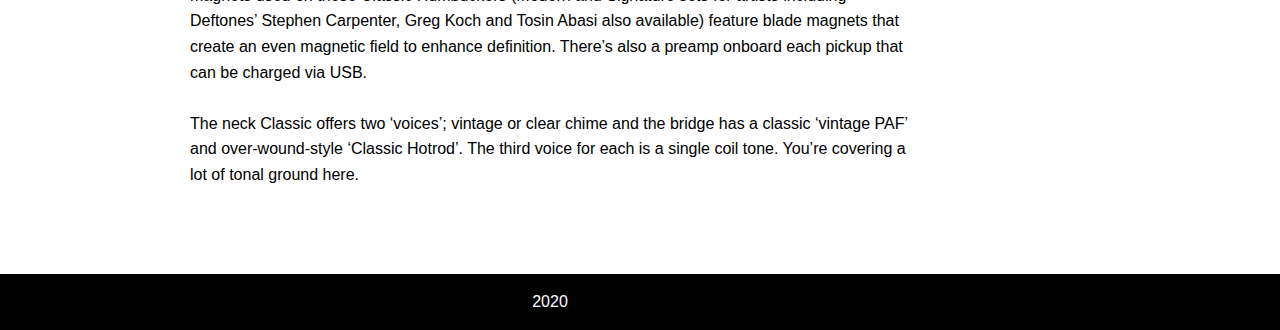
<file: news.html>
<!DOCTYPE html>
<html>
<head>
<title>News</title>
<link rel="stylesheet" type="text/css" href="news.css">

<!-- Add a menu bar on the top -->
<div class="topnav">
  <li><a href="home.html">Home</a></li>
  <li><a class="active" href="news.html">News</a></li>

<input type="text" placeholder="Search..">
<div class="dropdown">
    <button class="dropbtn">Guitar Pickups
      <i class="fa fa-caret-down"></i>
    </button>
    <div class="dropdown-content">
      <li><a href="humbuckers.html">Humbuckers</a></li>
      <li><a href="singlecoil.html">Single Coil</a></li>
      <li><a href="p90.html">P90</a></li>
      <li><a href="activepickups.html">Active Pickups</a></li>
    </div>
  </div>
  <!--The dropbutton now is closed so more buttons are added  -->
    <li><a href="history.html">History of Guitar Pickups</a></li>

    <li><a href="faq.html">FAQ</a></li>

    <li><a href="contact.html">Contact</a></li>
    <li><a href="login.html">Login</a></li>
</div>


<body>

<img src="slashguitar.jpg" class="slash" width="750" height="330" alt="man with a guitar">

<h1>Best electric guitar pickups 2020</h1>
<p>If you find a guitar that you love the feel of but feel its lacking once plugged in, new pickups can be the most effective way of trading up your tone for a fraction of the price of a new guitar. But knowing what you want and what’s on offer from various pickup types is a vital first step. That’s where this best electric guitar pickups guide can help. </p>

<h2> 1. Seymour Duncan Pearly Gates SH-PG1B </h2>
<p><span>&#43;</span> Great for blues sustain<br>
<span>&#43;</span> Well balanced for rock styles<br>
<span>&#43;</span> Pinched harmonics sing<br>
<span>&#8722;</span> Metal players may want a hotter bucker<br>

<img src="seymorcoils.jpg"  width="600" height="350" alt="seymor coil pickups"><br>

 <p>The legendary tone of the Gibson ‘59 Burst Les Pauls is coveted by players for good reason – and Billy Gibbons’ Pearly Gates is an iconic example. So when one of the greatest pickup manufacturers sought to recreate its humbuckers, the results were always going to be special, and that’s why this is number one on our best electric guitar pickups rundown.<br><br>

Whether you’re a Les Paul owner looking to supercharge your bridge position tone, or want some golden era vintage blues mojo for your humbucker upgrade – these won’t disappoint. <br><br>

A relatively bright high-end offers sustain with rich harmonics, while midrange raunch can be found too. The Pearly Gates comes with a four-conductor hookup cable to allow for a variety of pickup-switching options.</p>

<h2> 2. Lindy Fralin Vintage Hot </h2>

<p><span>&#43;</span> A great upgrade for Strat players<br>
<span>&#43;</span> Balanced and open sound<br>
<span>&#43;</span> Great for leads<br>
<span>&#8722;</span> Best bought as a set <br><br>

<img src="emgblack.jpg" width="600" height="350" alt="black emg pickups"><br>

<p>A best-selling design by Lindy Fralin, the Vintage Hot has been a go-to pickup for Strat players looking to upgrade for three decades now and its name is pretty suggestive as to what you can expect – an open sound but with sizzle in the higher end that’s ideal for lead players wanting to shine.<br><br>

The Vintage Hot is pitched between Fralin’s other two popular single-coils – fatter than it’s most vintage Read ‘54 but brighter than its Blues Special. It’s all about balance and clarity that many players regard as the ultimate Strat pickup.</p>

<h2> 3. EMG James Hetfield Het Set </h2>

<p><span>&#43;</span> Great for metal rhythms<br>
<span>&#43;</span> Neck pickup offers impressive clean tones<br>
<span>&#43;</span> Attack and low end<br>
<span>&#8722;</span> Needs guitar space for 9V battery<br>

<img src="jameshetfield.jpg" width="600" height="350" alt="hetfield pickups" >

<p>As they were first to the table, EMG once had a monopoly in the active pickup field, and although competition is fiercer, its established models still prove to be popular with players - including metal’s greatest rhythm player. <br><br>

A longtime EMG user in his ESP models, it wasn’t until 2009 that Hetfield asked the company to combine its active tone with some of the character of a single-coil. This set was its response and an evolution of the popular EMG-81 bridge and 60 neck the guitarist used for 30 years.<br><br> 

The JH-N’s larger core offers more attack and low end than the 60. The JH-B offers a clearer low end to combine with the 81’s attack.</p>

<h2> 4. Mojo Pickups Mojo’Tron </h2>

<p><span>&#43;</span> For vintage Gretsch tone lovers<br>
<span>&#43;</span> Single-coil spank <br>
<span>&#43;</span> Great hum cancellation <br>
<span>&#8722;</span> Not enough chunk for heavy rockers<br>

<img src="mojopickups.jpg" width="600" height="350" alt="mojo pickups" >
<p>Whether you’re looking for vintage country and rockabilly tones from the schools of Chet Atkins and Eddie Cochran, or something a little different for a humbucker upgrade, the Mojo’Tron is a great choice. The original Gretsch Filter’Tron is an early humbucker design that has more spank and punch than your usual ‘bucker, and is thinner with lower output and a more open sound.<br><br>

The British-made Mojo’Tron is a boutique take on the design; ‘bright and twangy’ for that rockabilly bite. They’re even available in P-90 models, as well as the standard Filter’Tron size. Be patient though as Marc Ransley’s pickups are handmade to order with no shortage of customers, so you may have to wait a little while. But it’s worth it!  </p>

<h2> 4. Fishman Fluence Classic Humbuckers </h2>

<p><span>&#43;</span> More versatile than most humbuckers <br>
<span>&#43;</span> Kills unwanted hum <br>
<span>&#43;</span> Revolutionary design <br>
<span>&#8722;</span> This technology costs <br>

<img src="fishmanhumbuckers.jpg" width="600" height="350" alt="fishman pickups" >

<p>It’s not often that a guitar pickup can be called revolutionary in that last fifty years but the Fluence range is. An active pickup range available in single-coil and humbucker designs, but they offer a unique blend of classic and modern by offering distinct ‘voices’ the player can choose between.<br><br>

Launched in 2014, Fluence pickups use a solid core instead of the traditional wire coil and the magnets used on these Classic Humbuckers (Modern and Signature sets for artists including Deftones’ Stephen Carpenter, Greg Koch and Tosin Abasi also available) feature blade magnets that create an even magnetic field to enhance definition. There’s also a preamp onboard each pickup that can be charged via USB.<br><br>

The neck Classic offers two ‘voices’; vintage or clear chime and the bridge has a classic ‘vintage PAF’ and over-wound-style ‘Classic Hotrod’. The third voice for each is a single coil tone. You’re covering a lot of tonal ground here.</p><br><br><br><br>

<!--Footer on the bottom is created with this code  -->

<style>
.footer {
   
   left: 0;
   bottom: 0;
   width: 100%;
   background-color: black;
   color: white;
   text-align: center;

}
</style>
</head>
<body>


<div class="footer">
  <p>2020</p>
</div>

</body>
</html>
</file>
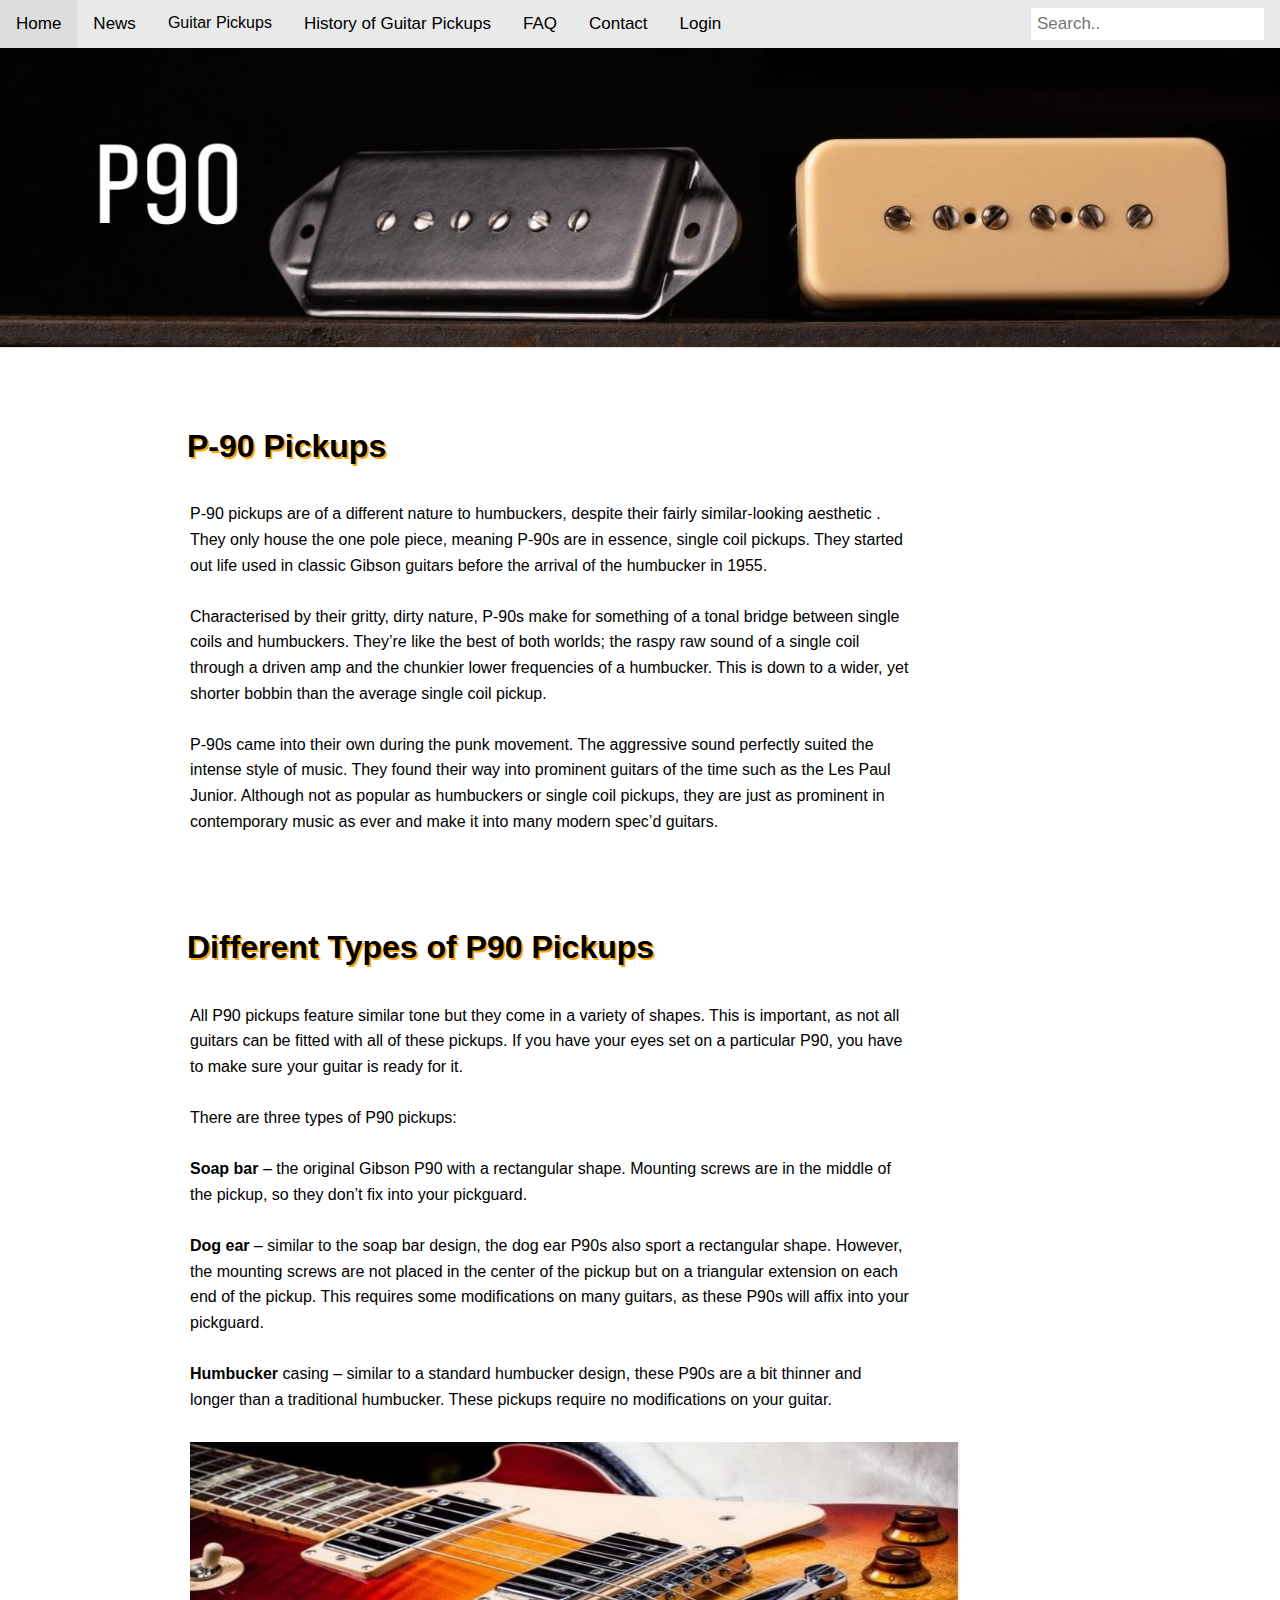
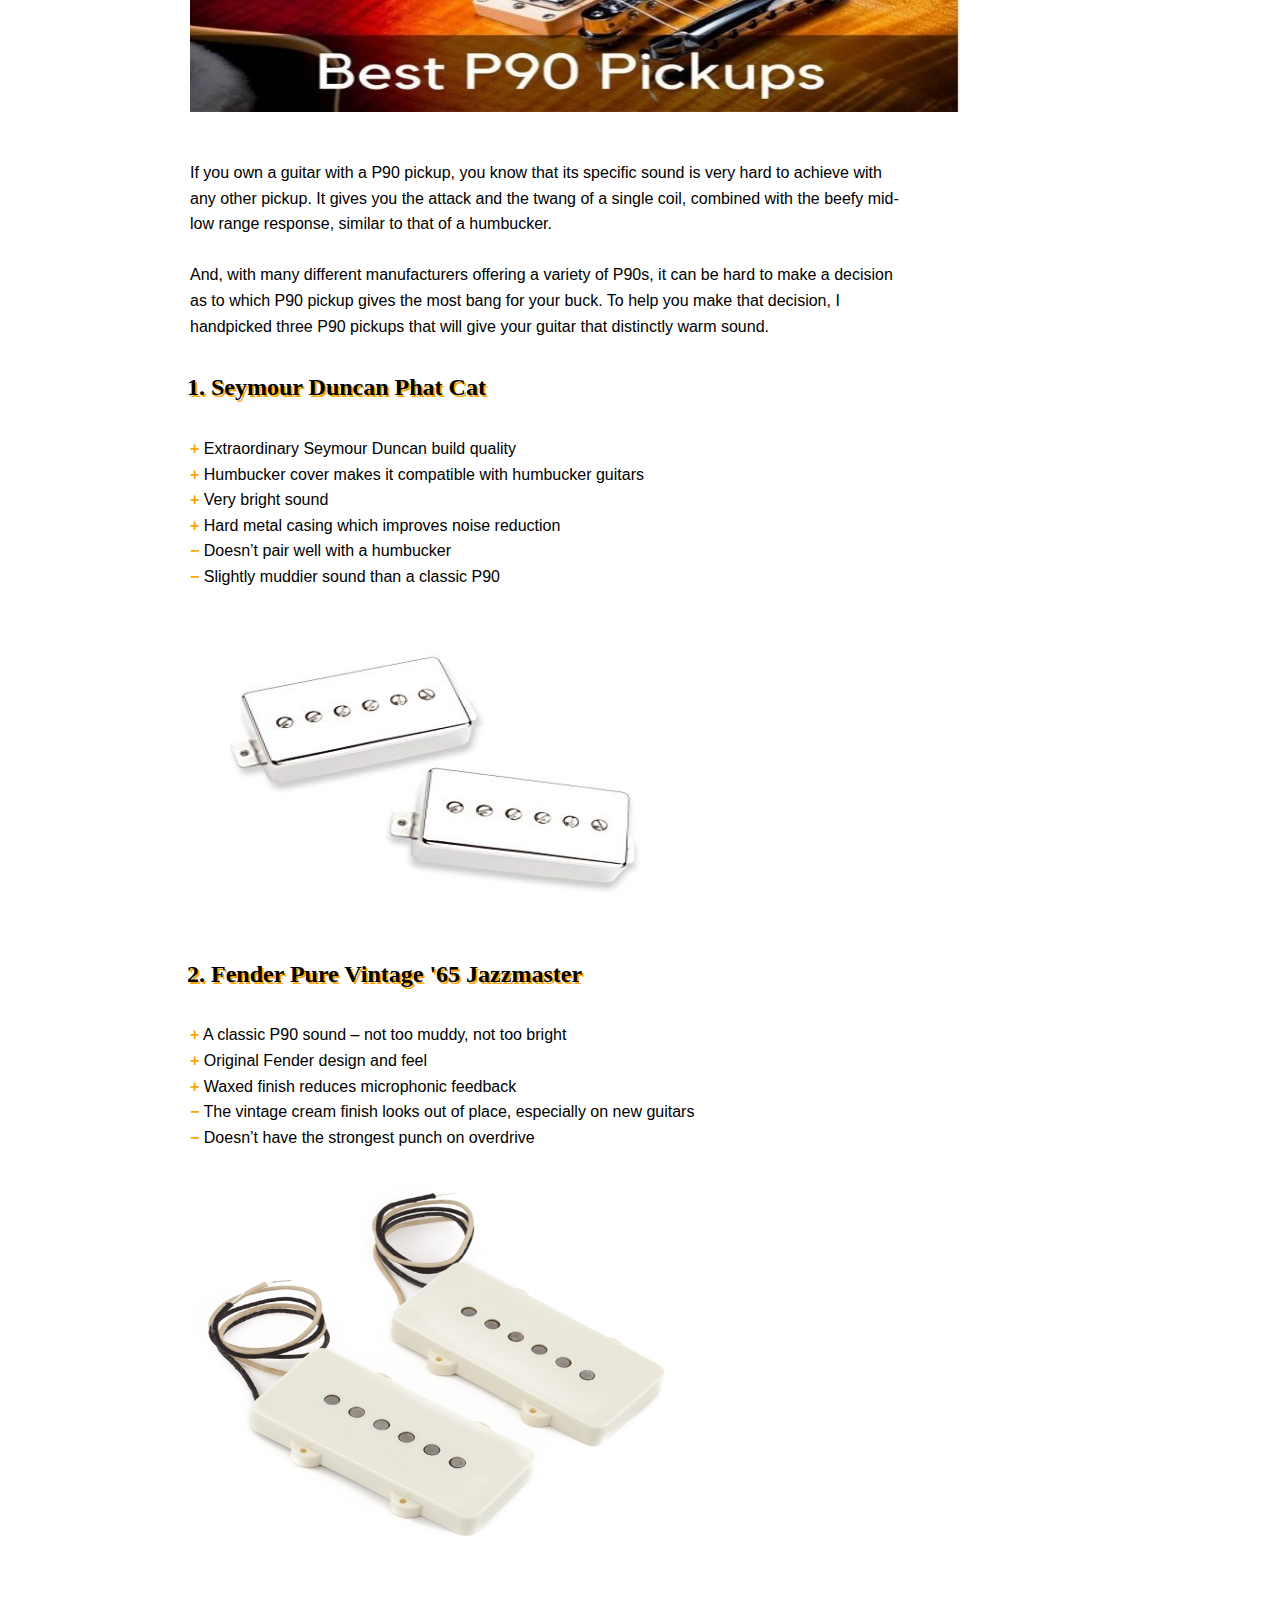
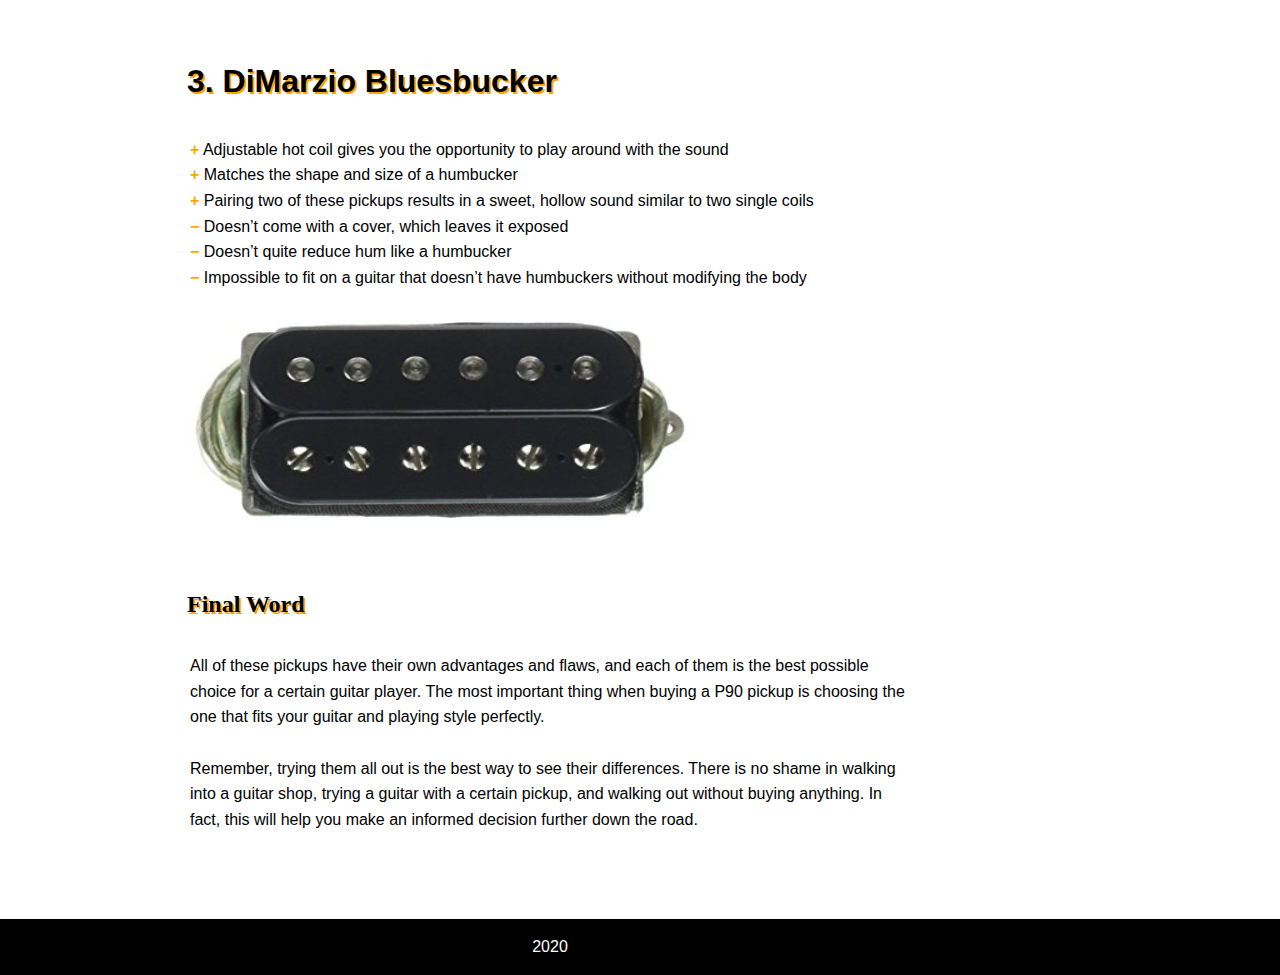
<file: p90.html>
<head>
<title>P-90</title>
<link rel="stylesheet" type="text/css" href="p90.css">

<!-- Add a menu bar on the top -->
</head>

<body><div class="topnav">
  <li><a href="home.html">Home</a><li>
  <li><a href="news.html">News</a></li>

<input type="text" placeholder="Search..">
<div class="dropdown">
    <button class="dropbtn">Guitar Pickups
      <i class="fa fa-caret-down"></i>
    </button>
    <div class="dropdown-content">
      <li><a href="humbuckers.html">Humbuckers</a></li>
      <li><a href="singlecoil.html">Single Coil</a></li>
      <a class="active" href="#">P90</a>
      <li><a href="activepickups.html">Active Pickups</a></li>
    </div>
  </div>
  <!--The dropbutton now is closed so more buttons are added  -->
    <li><a href="history.html">History of Guitar Pickups</a></li>

    <li><a href="faq.html">FAQ</a></li>

    <li><a href="contact.html">Contact</a></li>
    <li><a href="login.html">Login</a></li>
</div>

<!--The image is set width 100% and height 300-->
<img src="p90top.jpg" width="100%" height="300" alt="Web Logo"> <br>

<h1> P-90 Pickups </h1>

<p> P-90 pickups are of a different nature to humbuckers, despite their fairly similar-looking aesthetic . They only house the one pole piece, meaning P-90s are in essence, single coil pickups. They started out life used in classic Gibson guitars before the arrival of the humbucker in 1955.<br><br>

Characterised by their gritty, dirty nature, P-90s make for something of a tonal bridge between single coils and humbuckers. They’re like the best of both worlds; the raspy raw sound of a single coil through a driven amp and the chunkier lower frequencies of a humbucker. This is down to a wider, yet shorter bobbin than the average single coil pickup.<br><br>

P-90s came into their own during the punk movement. The aggressive sound perfectly suited the intense style of music. They found their way into prominent guitars of the time such as the Les Paul Junior. Although not as popular as humbuckers or single coil pickups, they are just as prominent in contemporary music as ever and make it into many modern spec’d guitars.</p>

<h1> Different Types of P90 Pickups </h1>
<p>All P90 pickups feature similar tone but they come in a variety of shapes. This is important, as not all guitars can be fitted with all of these pickups. If you have your eyes set on a particular P90, you have to make sure your guitar is ready for it.<br><br>

There are three types of P90 pickups:<br><br>
<b>Soap bar</b> – the original Gibson P90 with a rectangular shape. Mounting screws are in the middle of the pickup, so they don’t fix into your pickguard.<br><br>

<b>Dog ear</b> – similar to the soap bar design, the dog ear P90s also sport a rectangular shape. However, the mounting screws are not placed in the center of the pickup but on a triangular extension on each end of the pickup. This requires some modifications on many guitars, as these P90s will affix into your pickguard.<br><br>

<b>Humbucker</b> casing – similar to a standard humbucker design, these P90s are a bit thinner and longer than a traditional humbucker. These pickups require no modifications on your guitar.<br></p>
<p><img src="bestp90.jpg" width="770" height="270" alt="gibson guitar"></p> <br>

<p>If you own a guitar with a P90 pickup, you know that its specific sound is very hard to achieve with any other pickup. It gives you the attack and the twang of a single coil, combined with the beefy mid-low range response, similar to that of a humbucker.<br><br>

And, with many different manufacturers offering a variety of P90s, it can be hard to make a decision as to which P90 pickup gives the most bang for your buck. To help you make that decision, I handpicked three P90 pickups that will give your guitar that distinctly warm sound.</p>

<h2> 1. Seymour Duncan Phat Cat </h2>

<p><span>+</span> Extraordinary Seymour Duncan build quality <br>
<span>+</span> Humbucker cover makes it compatible with humbucker guitars<br>
<span>+</span> Very bright sound<br>
<span>+</span> Hard metal casing which improves noise reduction<br>
<span>−</span> Doesn’t pair well with a humbucker<br>
<span>−</span> Slightly muddier sound than a classic P90</p><br>
<p><img src="seymour-duncan-phat-cat.jpg" width="500" height="270" alt="seymor pickupsr"></p> <br>

<h2>2. Fender Pure Vintage '65 Jazzmaster</h2>

<p><span>+</span> A classic P90 sound – not too muddy, not too bright<br>
<span>+</span> Original Fender design and feel<br>
<span>+</span> Waxed finish reduces microphonic feedback<br>
<span>−</span> The vintage cream finish looks out of place, especially on new guitars<br>
<span>−</span> Doesn’t have the strongest punch on overdrive<br>
</p><p><img src="jazzmaster.jpg" width="500" height="370" alt="seymor pickupsr"></p> <br>


<h1> 3. DiMarzio Bluesbucker </h1>
<p><span>+</span> Adjustable hot coil gives you the opportunity to play around with the sound<br>
<span>+</span> Matches the shape and size of a humbucker<br>
<span>+</span> Pairing two of these pickups results in a sweet, hollow sound similar to two single coils<br>
<span>−</span> Doesn’t come with a cover, which leaves it exposed<br>
<span>−</span> Doesn’t quite reduce hum like a humbucker<br>
<span>−</span> Impossible to fit on a guitar that doesn’t have humbuckers without modifying the body<br>
</p><p><img src="dimarziobluesbucker.jpg" width="500" height="200" alt="seymor pickupsr"></p> <br><br>

<h2>Final Word</h2>

<p>All of these pickups have their own advantages and flaws, and each of them is the best possible choice for a certain guitar player. The most important thing when buying a P90 pickup is choosing the one that fits your guitar and playing style perfectly.<br><br>

Remember, trying them all out is the best way to see their differences. There is no shame in walking into a guitar shop, trying a guitar with a certain pickup, and walking out without buying anything. In fact, this will help you make an informed decision further down the road.</p><br><br><br><br>

<!--Footer on the bottom is created with this code  -->

<style>
.footer {
   
   left: 0;
   bottom: 0;
   width: 100%;
   background-color: black;
   color: white;
   text-align: center;

}

</style>




<div class="footer">
  <p>2020</p>
</div>


 </body>
</file>
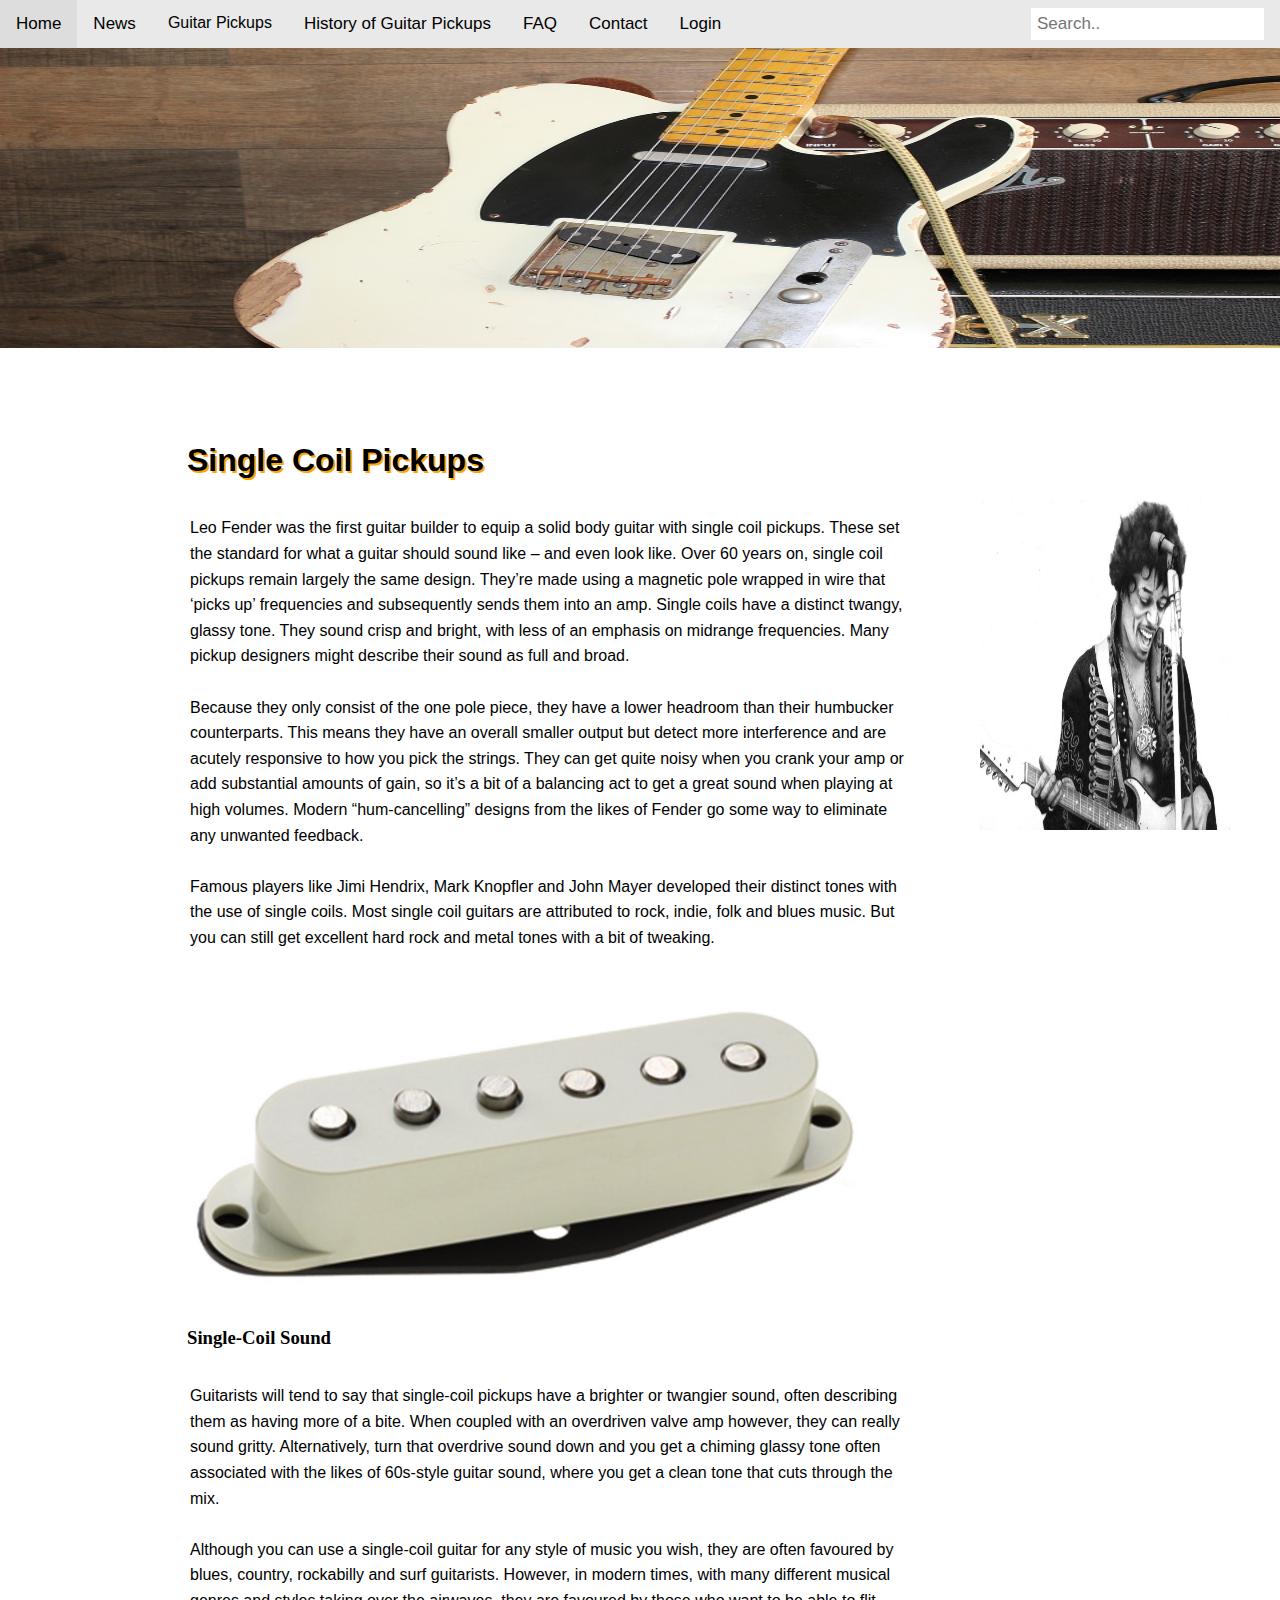
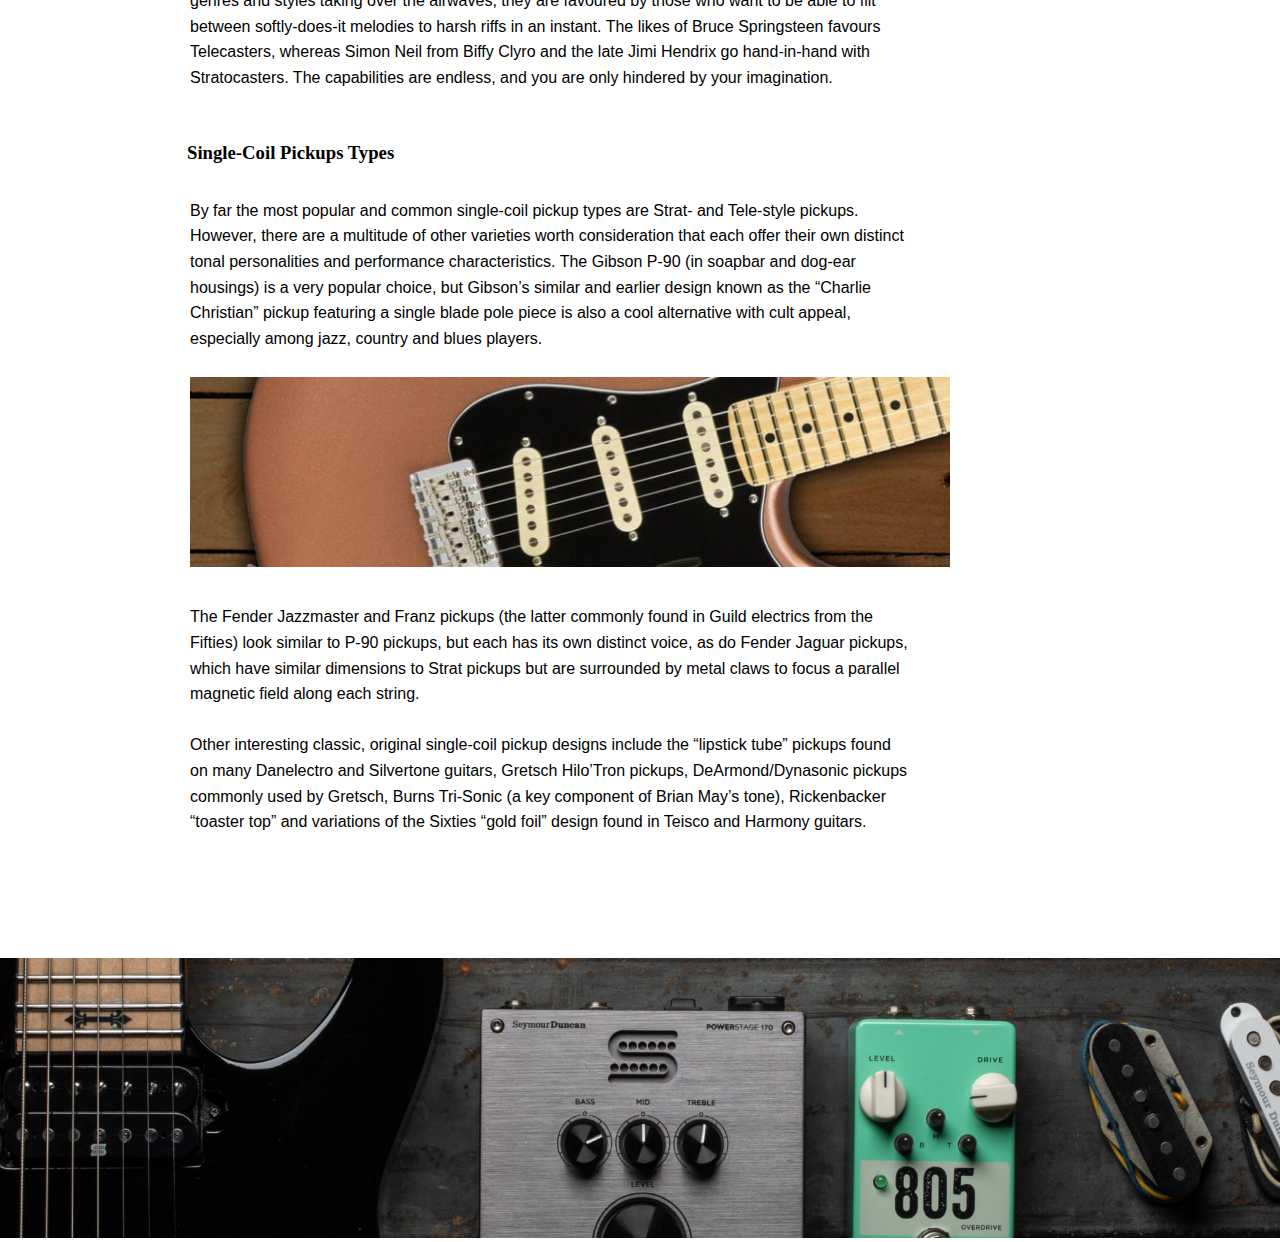
<file: singlecoil.html>
<!DOCTYPE html>
<html>
<head>
<title>Single Coil</title>
<link rel="stylesheet" type="text/css" href="singlecoil.css">

<!-- Add a menu bar on the top -->
<div class="topnav">
  <li><a href="home.html">Home</a><li>
  <li><a href="news.html">News</a></li>

<input type="text" placeholder="Search..">
<div class="dropdown">
    <button class="dropbtn">Guitar Pickups
      <i class="fa fa-caret-down"></i>
    </button>
    <div class="dropdown-content">
      <li><a href="humbuckers.html">Humbuckers</a></li>
      <li><a href="singlecoil.html">Single Coil</a></li>
      <li><a href="p90.html">P90</a></li>
      <li><a href="activepickups.html">Active Pickups</a></li>
    </div>
  </div>
  <!--The dropbutton now is closed so more buttons are added  -->
    <li><a href="history.html">History of Guitar Pickups</a></li>

    <li><a href="faq.html">FAQ</a></li>

    <li><a href="contact.html">Contact</a></li>
    <li><a href="login.html">Login</a></li>
</div>


<body>
<img src="tele.jpg" width="100%" height="300" alt="Web Logo"> <br>

<h1> Single Coil Pickups </h1>
<img src="jimiplaying.jpg" style="float:right"; class="jimi" alt="fender singl coil"  width="250" height="330" >

<p> Leo Fender was the first guitar builder to equip a solid body guitar with single coil pickups. These set the standard for what a guitar should sound like – and even look like. Over 60 years on, single coil pickups remain largely the same design. They’re made using a magnetic pole wrapped in wire that ‘picks up’ frequencies and subsequently sends them into an amp. Single coils have a distinct twangy, glassy tone. They sound crisp and bright, with less of an emphasis on midrange frequencies. Many pickup designers might describe their sound as full and broad.<br><br>

Because they only consist of the one pole piece, they have a lower headroom than their humbucker counterparts. This means they have an overall smaller output but detect more interference and are acutely responsive to how you pick the strings. They can get quite noisy when you crank your amp or add substantial amounts of gain, so it’s a bit of a balancing act to get a great sound when playing at high volumes. Modern “hum-cancelling” designs from the likes of Fender go some way to eliminate any unwanted feedback. <br><br>

Famous players like Jimi Hendrix, Mark Knopfler and John Mayer developed their distinct tones with the use of single coils. Most single coil guitars are attributed to rock, indie, folk and blues music. But you can still get excellent hard rock and metal tones with a bit of tweaking.<p/><br>

<img src="dimarziosinglecoil.jpg" width="670" height="280" alt="di marzio pickup">
<h3>Single-Coil Sound</h3>

<p> Guitarists will tend to say that single-coil pickups have a brighter or twangier sound, often describing them as having more of a bite. When coupled with an overdriven valve amp however, they can really sound gritty. Alternatively, turn that overdrive sound down and you get a chiming glassy tone often associated with the likes of 60s-style guitar sound, where you get a clean tone that cuts through the mix.<br><br>

Although you can use a single-coil guitar for any style of music you wish, they are often favoured by blues, country, rockabilly and surf guitarists. However, in modern times, with many different musical genres and styles taking over the airwaves, they are favoured by those who want to be able to flit between softly-does-it melodies to harsh riffs in an instant. The likes of Bruce Springsteen favours Telecasters, whereas Simon Neil from Biffy Clyro and the late Jimi Hendrix go hand-in-hand with Stratocasters. The capabilities are endless, and you are only hindered by your imagination.</p><br>

<h3>Single-Coil Pickups Types</h3>

<p>By far the most popular and common single-coil pickup types are Strat- and Tele-style pickups. However, there are a multitude of other varieties worth consideration that each offer their own distinct tonal personalities and performance characteristics. The Gibson P-90 (in soapbar and dog-ear housings) is a very popular choice, but Gibson’s similar and earlier design known as the “Charlie Christian” pickup featuring a single blade pole piece is also a cool alternative with cult appeal, especially among jazz, country and blues players.<br><br>
<img src="singleonstrat.jpg" width="760" height="190" alt="strat guitar"><br>

<p>The Fender Jazzmaster and Franz pickups (the latter commonly found in Guild electrics from the Fifties) look similar to P-90 pickups, but each has its own distinct voice, as do Fender Jaguar pickups, which have similar dimensions to Strat pickups but are surrounded by metal claws to focus a parallel magnetic field along each string.<br><br>

Other interesting classic, original single-coil pickup designs include the “lipstick tube” pickups found on many Danelectro and Silvertone guitars, Gretsch Hilo’Tron pickups, DeArmond/Dynasonic pickups commonly used by Gretsch, Burns Tri-Sonic (a key component of Brian May’s tone), Rickenbacker “toaster top” and variations of the Sixties “gold foil” design found in Teisco and Harmony guitars.</p>

<br><br><br><br><br><br>

<img src="bottomfooter.jpg" width="100%" height="280" alt="Web Logo"> <br>
</file>
<file: activepickups.css>
body {
  margin:0;
  font-family: Arial, Helvetica, sans-serif;
}
/* Add a black background color to the top navigation bar */
.topnav {
  overflow: hidden;
  background-color: #e9e9e9;
  list-style: none;
}

/* Style the links inside the navigation bar */
.topnav a {
  float: left;
  display: block;
  color: black;
  text-align: center;
  padding: 14px 16px;
  text-decoration: none;
  font-size: 17px;
}

/* Change the color of links on hover */
.topnav a:hover {
  background-color: #ddd;
  color: black;
}

/* Style the "active" element to highlight the current page */
.topnav a.active {
  background-color: #FFC300 ;
  color: white;
}

/* Style the search box inside the navigation bar */
.topnav input[type=text] {
  float: right;
  padding: 6px;
  border: none;
  margin-top: 8px;
  margin-right: 16px;
  font-size: 17px;
}

/* When the screen is less than 600px wide, stack the links and the search field vertically instead of horizontally */
@media screen and (max-width: 600px) {
  .topnav a, .topnav input[type=text] {
    float: none;
    display: block;
    text-align: left;
    width: 100%;
    margin: 0;
    padding: 14px;
  }
  .topnav input[type=text] {
    border: 1px solid #ccc;
  }
}


/* The dropdown container */
.dropdown {
  float: left;
  overflow: hidden;
}

/* Dropdown button */
.dropdown .dropbtn {
  font-size: 16px;
  border: none;
  outline: none;
  color: black;
  padding: 14px 16px;
  background-color: inherit;
  font-family: inherit; /* Important for vertical align on mobile phones */
  margin: 0; /* Important for vertical align on mobile phones */
}

/* Add a light grey background color to navbar links on hover */
.navbar a:hover, .dropdown:hover .dropbtn {
  background-color: #ddd;
}

/* Dropdown content (hidden by default) */
.dropdown-content {
  display: none;
  position: absolute;
  background-color: #e9e9e9;
  min-width: 160px;
  box-shadow: 0px 8px 16px 0px rgb(128, 128, 128);
  z-index: 1;
}

/* Links inside the dropdown */
.dropdown-content a {
  float: none;
  color: black;
  padding: 12px 16px;
  text-decoration: none;
  display: block;
  text-align: left;
}

/* Add a grey background color to dropdown links on hover */
.dropdown-content a:hover {
  background-color: #ddd;
}

/* Show the dropdown menu on hover */
.dropdown:hover .dropdown-content {
  display: block;
}

/* This margins allows me to set the headings on the right place.*/
h1 {
    text-shadow: 2px 2px orange;
    margin-left: 187px;
} 
h3 {

    font-family: "Sofia";
    margin-left: 187px;
    margin-top: 60px;
} 

/* This paragraph has an invisible box, 15 pixels padding for top and bottom, a 120 pixels 
   padding for right and left and a 70px margins left end 250 right.*/
  p { 
  padding: 15px 120px;
  margin: 0px 250px 0px 70px;
  line-height: 1.6;
}

.imgactive{
	margin-top: 60px;
	margin-left: 280px;
}

.imgthree{
	margin-left: 220px;
}
</file>
<file: history.css>
body {
  margin:0;
  font-family: Arial, Helvetica, sans-serif;
}
/* Add a black background color to the top navigation bar */
.topnav {
  overflow: hidden;
  background-color: #e9e9e9;
  list-style: none;
}

/* Style the links inside the navigation bar */
.topnav a {
  float: left;
  display: block;
  color: black;
  text-align: center;
  padding: 14px 16px;
  text-decoration: none;
  font-size: 17px;
}

/* Change the color of links on hover */
.topnav a:hover {
  background-color: #ddd;
  color: black;
}

/* Style the "active" element to highlight the current page */
.topnav a.active {
  background-color: #FFC300 ;
  color: white;
}

/* Style the search box inside the navigation bar */
.topnav input[type=text] {
  float: right;
  padding: 6px;
  border: none;
  margin-top: 8px;
  margin-right: 16px;
  font-size: 17px;
}

/* When the screen is less than 600px wide, stack the links and the search field vertically instead of horizontally */
@media screen and (max-width: 600px) {
  .topnav a, .topnav input[type=text] {
    float: none;
    display: block;
    text-align: left;
    width: 100%;
    margin: 0;
    padding: 14px;
  }
  .topnav input[type=text] {
    border: 1px solid #ccc;
  }
}


/* The dropdown container */
.dropdown {
  float: left;
  overflow: hidden;
}

/* Dropdown button */
.dropdown .dropbtn {
  font-size: 16px;
  border: none;
  outline: none;
  color: black;
  padding: 14px 16px;
  background-color: inherit;
  font-family: inherit; /* Important for vertical align on mobile phones */
  margin: 0; /* Important for vertical align on mobile phones */
}

/* Add a light grey background color to navbar links on hover */
.navbar a:hover, .dropdown:hover .dropbtn {
  background-color: #ddd;
}

/* Dropdown content (hidden by default) */
.dropdown-content {
  display: none;
  position: absolute;
  background-color: #e9e9e9;
  min-width: 160px;
  box-shadow: 0px 8px 16px 0px rgb(128, 128, 128);
  z-index: 1;
}

/* Links inside the dropdown */
.dropdown-content a {
  float: none;
  color: black;
  padding: 12px 16px;
  text-decoration: none;
  display: block;
  text-align: left;
}

/* Add a grey background color to dropdown links on hover */
.dropdown-content a:hover {
  background-color: #ddd;
}

/* Show the dropdown menu on hover */
.dropdown:hover .dropdown-content {
  display: block;
}

h1 {
    text-shadow: 2px 2px orange;
    margin-top: 40px;
    margin-left: 187px;
} 
h2 {
    font-family: "Sofia";
    margin-left: 187px;
}

p { 
  padding: 15px 120px;
  margin: 0px 250px 0px 70px;
  line-height: 1.6;
  }

  p.bottom { 
  padding: 15px 120px;
  margin: 0px 250px 120px 70px;
  line-height: 1.6;
  }
</file>
<file: home.css>
body {
  margin:0;
  font-family: Arial, Helvetica, sans-serif;
}
/* Add a black background color to the top navigation bar */
.topnav {
  overflow: hidden;
  background-color: #e9e9e9;
  list-style: none;
}

/* Style the links inside the navigation bar */
.topnav a {
  float: left;
  display: block;
  color: black;
  text-align: center;
  padding: 14px 16px;
  text-decoration: none;
  font-size: 17px;
}

/* Change the color of links on hover */
.topnav a:hover {
  background-color: #ddd;
  color: black;
}

/* Style the "active" element to highlight the current page */
.topnav a.active {
  background-color: #FFC300 ;
  color: white;
}

/* Style the search box inside the navigation bar */
.topnav input[type=text] {
  float: right;
  padding: 6px;
  border: none;
  margin-top: 8px;
  margin-right: 16px;
  font-size: 17px;
}

/* When the screen is less than 600px wide, stack the links and the search field vertically instead of horizontally */
@media screen and (max-width: 600px) {
  .topnav a, .topnav input[type=text] {
    float: none;
    display: block;
    text-align: left;
    width: 100%;
    margin: 0;
    padding: 14px;
  }
  .topnav input[type=text] {
    border: 1px solid #ccc;
  }
}


/* The dropdown container */
.dropdown {
  float: left;
  overflow: hidden;
}

/* Dropdown button */
.dropdown .dropbtn {
  font-size: 16px;
  border: none;
  outline: none;
  color: black;
  padding: 14px 16px;
  background-color: inherit;
  font-family: inherit; /* Important for vertical align on mobile phones */
  margin: 0; /* Important for vertical align on mobile phones */
}

/* Add a light grey background color to navbar links on hover */
.navbar a:hover, .dropdown:hover .dropbtn {
  background-color: #ddd;
}

/* Dropdown content (hidden by default) */
.dropdown-content {
  display: none;
  position: absolute;
  background-color: #e9e9e9;
  min-width: 160px;
  box-shadow: 0px 8px 16px 0px rgb(128, 128, 128);
  z-index: 1;
}

/* Links inside the dropdown */
.dropdown-content a {
  float: none;
  color: black;
  padding: 12px 16px;
  text-decoration: none;
  display: block;
  text-align: left;
}

/* Add a grey background color to dropdown links on hover */
.dropdown-content a:hover {
  background-color: #ddd;
}

/* Show the dropdown menu on hover */
.dropdown:hover .dropdown-content {
  display: block;
}

/* This margins allows me to set the headings on the right place.*/
h1 {
    text-shadow: 2px 2px orange;
    margin-top: 80px;
    margin-left: 187px;
} 
h3 {
    font-family: "Sofia";
    margin-left: 187px;
} 

/* This paragraph has an invisible box, 15 pixels padding for top and bottom, a 120 pixels 
   padding for right and left and a 70px margins left end 250 right.*/
  p { 
  padding: 15px 120px;
  margin: 0px 250px 0px 70px;
  line-height: 1.6;
  }

  
/* This code set the image positon to be center.*/
.center {
  display: block;
  margin-left: auto;
  margin-right: auto;
  }
</file>
<file: humbuckers.css>
body {
  margin:0;
  font-family: Arial, Helvetica, sans-serif;
}
/* Add a black background color to the top navigation bar */
.topnav {
  overflow: hidden;
  background-color: #e9e9e9;
  list-style: none;
}

/* Style the links inside the navigation bar */
.topnav a {
  float: left;
  display: block;
  color: black;
  text-align: center;
  padding: 14px 16px;
  text-decoration: none;
  font-size: 17px;
}

/* Change the color of links on hover */
.topnav a:hover {
  background-color: #ddd;
  color: black;
}

/* Style the "active" element to highlight the current page */
.topnav a.active {
  background-color: #FFC300 ;
  color: white;
}

/* Style the search box inside the navigation bar */
.topnav input[type=text] {
  float: right;
  padding: 6px;
  border: none;
  margin-top: 8px;
  margin-right: 16px;
  font-size: 17px;
}

/* When the screen is less than 600px wide, stack the links and the search field vertically instead of horizontally */
@media screen and (max-width: 600px) {
  .topnav a, .topnav input[type=text] {
    float: none;
    display: block;
    text-align: left;
    width: 100%;
    margin: 0;
    padding: 14px;
  }
  .topnav input[type=text] {
    border: 1px solid #ccc;
  }
}


/* The dropdown container */
.dropdown {
  float: left;
  overflow: hidden;
}

/* Dropdown button */
.dropdown .dropbtn {
  font-size: 16px;
  border: none;
  outline: none;
  color: black;
  padding: 14px 16px;
  background-color: inherit;
  font-family: inherit; /* Important for vertical align on mobile phones */
  margin: 0; /* Important for vertical align on mobile phones */
}

/* Add a light grey background color to navbar links on hover */
.navbar a:hover, .dropdown:hover .dropbtn {
  background-color: #ddd;
}

/* Dropdown content (hidden by default) */
.dropdown-content {
  display: none;
  position: absolute;
  background-color: #e9e9e9;
  min-width: 160px;
  box-shadow: 0px 8px 16px 0px rgb(128, 128, 128);
  z-index: 1;
}

/* Links inside the dropdown */
.dropdown-content a {
  float: none;
  color: black;
  padding: 12px 16px;
  text-decoration: none;
  display: block;
  text-align: left;
}

/* Add a grey background color to dropdown links on hover */
.dropdown-content a:hover {
  background-color: #ddd;
}

/* Show the dropdown menu on hover */
.dropdown:hover .dropdown-content {
  display: block;
}

/* This margins allows me to set the headings on the right place.*/
h1 {
    text-shadow: 2px 2px orange;
    margin-top: 80px;
    margin-left: 187px;
} 
h3 {
    font-family: "Sofia";
    margin-left: 187px;
} 

/* This paragraph has an invisible box, 15 pixels padding for top and bottom, a 120 pixels 
   padding for right and left and a 70px margins left end 250 right.*/
  p { 
  padding: 15px 120px;
  margin: 0px 250px 0px 70px;
  line-height: 1.6;
  }

.center {
  display: block;
  margin-left: auto;
  margin-right: auto;
   
  }
</file>
<file: news.css>
body {
  margin:0;
  font-family: Arial, Helvetica, sans-serif;
}
/* Add a black background color to the top navigation bar */
.topnav {
  overflow: hidden;
  background-color: #e9e9e9;
  list-style: none;
}

/* Style the links inside the navigation bar */
.topnav a {
  float: left;
  display: block;
  color: black;
  text-align: center;
  padding: 14px 16px;
  text-decoration: none;
  font-size: 17px;
}

/* Change the color of links on hover */
.topnav a:hover {
  background-color: #ddd;
  color: black;
}

/* Style the "active" element to highlight the current page */
.topnav a.active {
  background-color: #FFC300 ;
  color: white;
}

/* Style the search box inside the navigation bar */
.topnav input[type=text] {
  float: right;
  padding: 6px;
  border: none;
  margin-top: 8px;
  margin-right: 16px;
  font-size: 17px;
}

/* When the screen is less than 600px wide, stack the links and the search field vertically instead of horizontally */
@media screen and (max-width: 600px) {
  .topnav a, .topnav input[type=text] {
    float: none;
    display: block;
    text-align: left;
    width: 100%;
    margin: 0;
    padding: 14px;
  }
  .topnav input[type=text] {
    border: 1px solid #ccc;
  }
}


/* The dropdown container */
.dropdown {
  float: left;
  overflow: hidden;
}

/* Dropdown button */
.dropdown .dropbtn {
  font-size: 16px;
  border: none;
  outline: none;
  color: black;
  padding: 14px 16px;
  background-color: inherit;
  font-family: inherit; /* Important for vertical align on mobile phones */
  margin: 0; /* Important for vertical align on mobile phones */
}

/* Add a light grey background color to navbar links on hover */
.navbar a:hover, .dropdown:hover .dropbtn {
  background-color: #ddd;
}

/* Dropdown content (hidden by default) */
.dropdown-content {
  display: none;
  position: absolute;
  background-color: #e9e9e9;
  min-width: 160px;
  box-shadow: 0px 8px 16px 0px rgb(128, 128, 128);
  z-index: 1;
}

/* Links inside the dropdown */
.dropdown-content a {
  float: none;
  color: black;
  padding: 12px 16px;
  text-decoration: none;
  display: block;
  text-align: left;
}

/* Add a grey background color to dropdown links on hover */
.dropdown-content a:hover {
  background-color: #ddd;
}

/* Show the dropdown menu on hover */
.dropdown:hover .dropdown-content {
  display: block;
}

/* This margins allows me to set the headings on the right place.*/
h1 {
    text-shadow: 2px 2px orange;
    margin-top: 60px;
    margin-left: 187px;
} 

h2 {
    font-family: "Sofia";
    margin-left: 187px;
    margin-top: 40px;
} 

/* This paragraph has an invisible box, 15 pixels padding for top and bottom, a 120 pixels 
   padding for right and left and a 70px margins left end 250 right.*/
  p { 
  padding: 15px 120px;
  margin: 0px 250px 0px 70px;
  line-height: 1.6;
  }

  span {
    font-weight: 900;
    color:orange
}

.slash{
 margin-left:190px;
 margin-top: 30px;
}
</file>
<file: p90.css>
body {
  margin:0;
  font-family: Arial, Helvetica, sans-serif;
}
/* Add a black background color to the top navigation bar */
.topnav {
  overflow: hidden;
  background-color: #e9e9e9;
  list-style: none;
}

/* Style the links inside the navigation bar */
.topnav a {
  float: left;
  display: block;
  color: black;
  text-align: center;
  padding: 14px 16px;
  text-decoration: none;
  font-size: 17px;
}

/* Change the color of links on hover */
.topnav a:hover {
  background-color: #ddd;
  color: black;
}

/* Style the "active" element to highlight the current page */
.topnav a.active {
  background-color: #FFC300 ;
  color: white;
}

/* Style the search box inside the navigation bar */
.topnav input[type=text] {
  float: right;
  padding: 6px;
  border: none;
  margin-top: 8px;
  margin-right: 16px;
  font-size: 17px;
}

/* When the screen is less than 600px wide, stack the links and the search field vertically instead of horizontally */
@media screen and (max-width: 600px) {
  .topnav a, .topnav input[type=text] {
    float: none;
    display: block;
    text-align: left;
    width: 100%;
    margin: 0;
    padding: 14px;
  }
  .topnav input[type=text] {
    border: 1px solid #ccc;
  }
}


/* The dropdown container */
.dropdown {
  float: left;
  overflow: hidden;
}

/* Dropdown button */
.dropdown .dropbtn {
  font-size: 16px;
  border: none;
  outline: none;
  color: black;
  padding: 14px 16px;
  background-color: inherit;
  font-family: inherit; /* Important for vertical align on mobile phones */
  margin: 0; /* Important for vertical align on mobile phones */
}

/* Add a light grey background color to navbar links on hover */
.navbar a:hover, .dropdown:hover .dropbtn {
  background-color: #ddd;
}

/* Dropdown content (hidden by default) */
.dropdown-content {
  display: none;
  position: absolute;
  background-color: #e9e9e9;
  min-width: 160px;
  box-shadow: 0px 8px 16px 0px rgb(128, 128, 128);
  z-index: 1;
}

/* Links inside the dropdown */
.dropdown-content a {
  float: none;
  color: black;
  padding: 12px 16px;
  text-decoration: none;
  display: block;
  text-align: left;
}

/* Add a grey background color to dropdown links on hover */
.dropdown-content a:hover {
  background-color: #ddd;
}

/* Show the dropdown menu on hover */
.dropdown:hover .dropdown-content {
  display: block;
}

/* This margins allows me to set the headings on the right place.*/
h1 {
    text-shadow: 2px 2px orange;
    margin-top: 80px;
    margin-left: 187px;
} 
h2 {
	text-shadow: 2px 2px orange;
    font-family: "Sofia";
    margin-left: 187px;
} 

/* This paragraph has an invisible box, 15 pixels padding for top and bottom, a 120 pixels 
   padding for right and left and a 70px margins left end 250 right.*/
p { 
  padding: 15px 120px;
  margin: 0px 250px 0px 70px;
  line-height: 1.6;
  }

span {
    font-weight: 900;
    color:orange
}
</file>
<file: singlecoil.css>
body {
  margin:0;
  font-family: Arial, Helvetica, sans-serif;
}

.topnav {
  overflow: hidden;
  background-color: #e9e9e9;
  list-style: none;
}

/* Style the links inside the navigation bar */
.topnav a {
  float: left;
  display: block;
  color: black;
  text-align: center;
  padding: 14px 16px;
  text-decoration: none;
  font-size: 17px;
}

/* Change the color of links on hover */
.topnav a:hover {
  background-color: #ddd;
  color: black;
}

/* Style the "active" element to highlight the current page */
.topnav a.active {
  background-color: #FFC300 ;
  color: white;
}

/* Style the search box inside the navigation bar */
.topnav input[type=text] {
  float: right;
  padding: 6px;
  border: none;
  margin-top: 8px;
  margin-right: 16px;
  font-size: 17px;
}

/* When the screen is less than 600px wide, stack the links and the search field vertically instead of horizontally */
@media screen and (max-width: 600px) {
  .topnav a, .topnav input[type=text] {
    float: none;
    display: block;
    text-align: left;
    width: 100%;
    margin: 0;
    padding: 14px;
  }
  .topnav input[type=text] {
    border: 1px solid #ccc;
  }
}


/* The dropdown container */
.dropdown {
  float: left;
  overflow: hidden;
}

/* Dropdown button */
.dropdown .dropbtn {
  font-size: 16px;
  border: none;
  outline: none;
  color: black;
  padding: 14px 16px;
  background-color: inherit;
  font-family: inherit; /* Important for vertical align on mobile phones */
  margin: 0; /* Important for vertical align on mobile phones */
}

/* Add a light grey background color to navbar links on hover */
.navbar a:hover, .dropdown:hover .dropbtn {
  background-color: #ddd;
}

/* Dropdown content (hidden by default) */
.dropdown-content {
  display: none;
  position: absolute;
  background-color: #e9e9e9;
  min-width: 160px;
  box-shadow: 0px 8px 16px 0px rgb(128, 128, 128);
  z-index: 1;
}

/* Links inside the dropdown */
.dropdown-content a {
  float: none;
  color: black;
  padding: 12px 16px;
  text-decoration: none;
  display: block;
  text-align: left;
}

/* Add a grey background color to dropdown links on hover */
.dropdown-content a:hover {
  background-color: #ddd;
}

/* Show the dropdown menu on hover */
.dropdown:hover .dropdown-content {
  display: block;
}

/* This margins allows me to set the headings on the right place.*/
h1 {
    text-shadow: 2px 2px orange;
    margin-top: 90px;
    margin-left: 187px;
} 

h3 {
    font-family: "Sofia";
    margin-left: 187px;
} 

/* This paragraph has an invisible box, 15 pixels padding for top and bottom, a 120 pixels 
   padding for right and left and a 70px margins left end 250 right.*/
  p { 
  padding: 15px 120px;
  margin: 0px 250px 0px 70px;
  line-height: 1.6;
  }


 .jimi{
  margin-right: 50px;
  }
</file>
